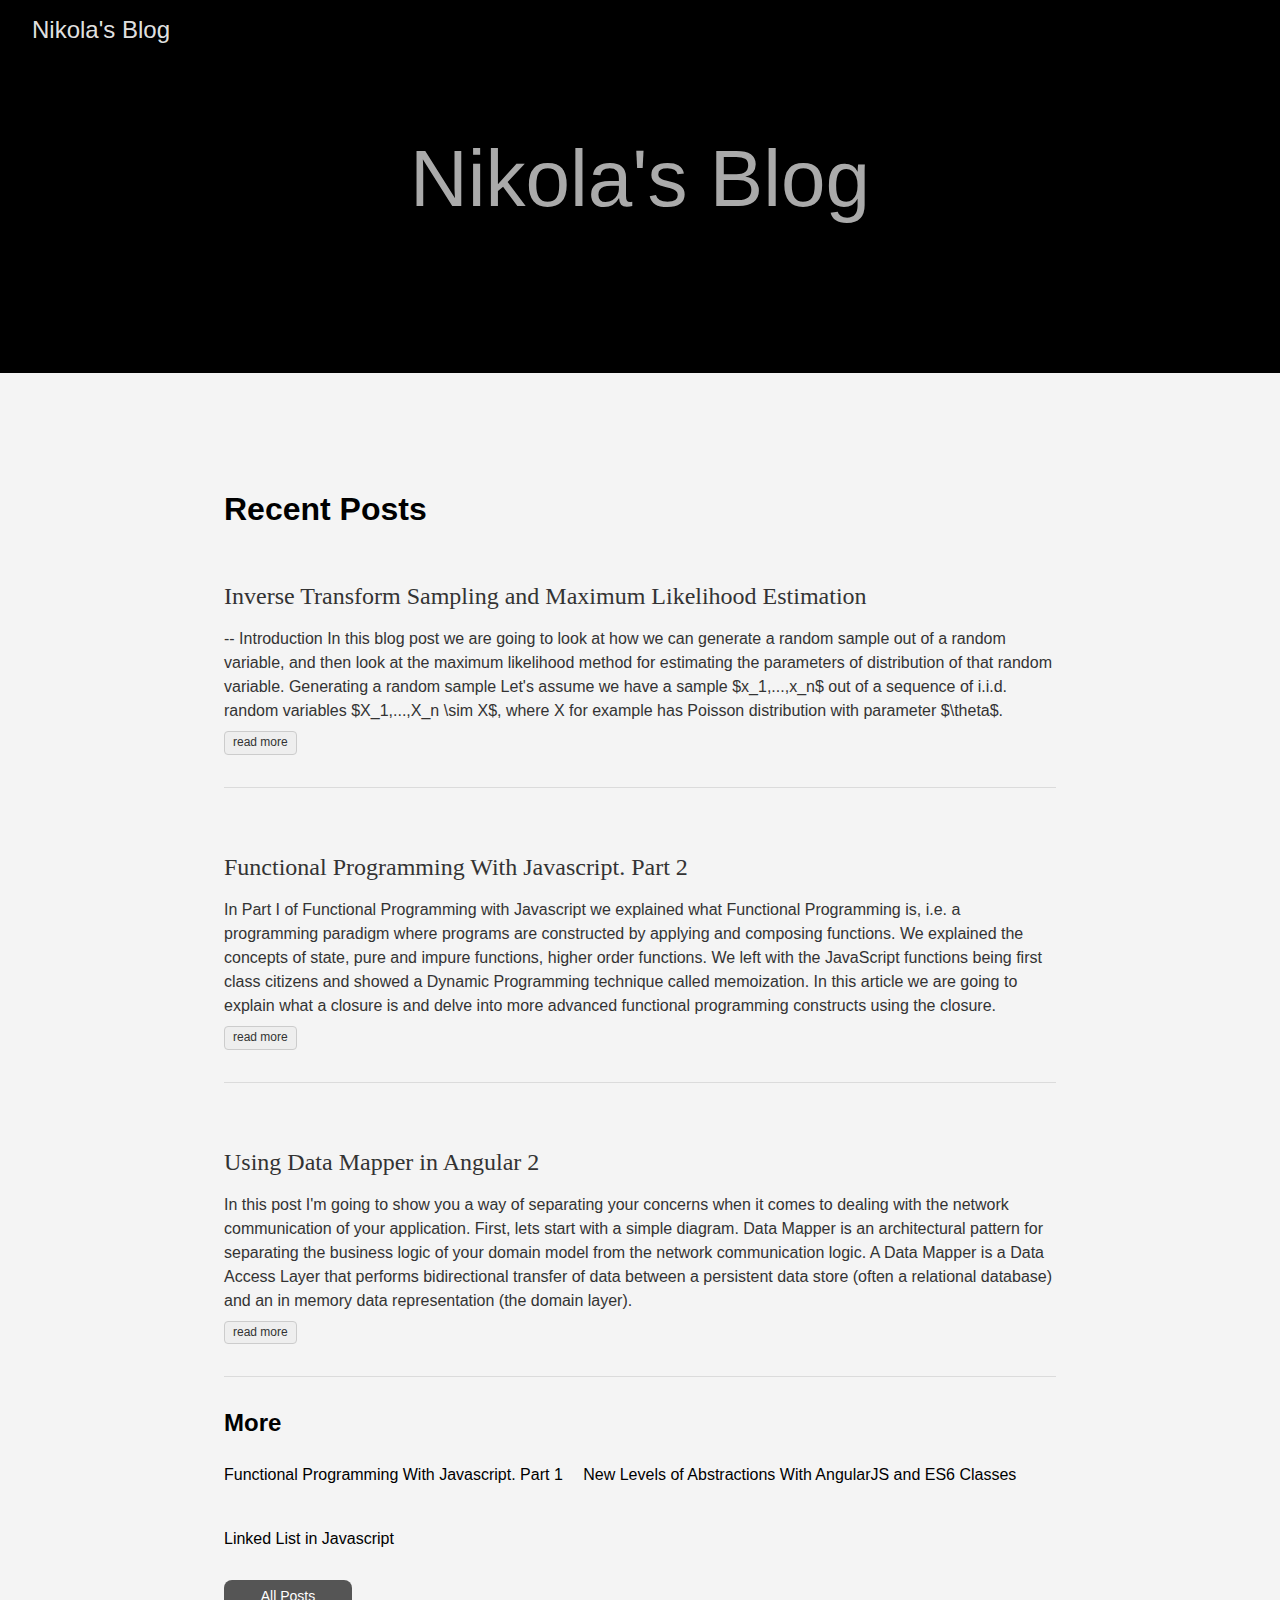
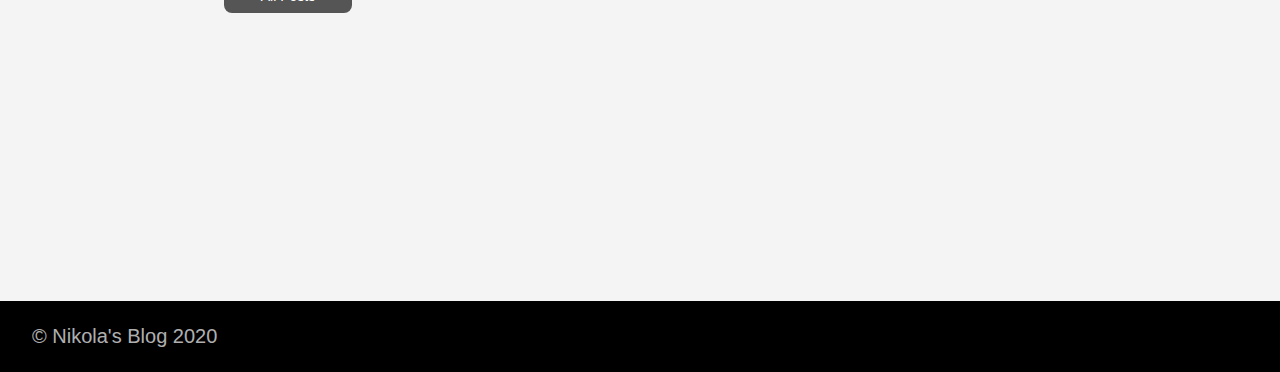
<file: index.html>
<!DOCTYPE html>
<html lang="en-us">
  <head>
    <meta charset="utf-8">
    <meta http-equiv="X-UA-Compatible" content="IE=edge,chrome=1">
    
    <title>Nikola&#39;s Blog</title>
    <meta name="viewport" content="width=device-width,minimum-scale=1">
    <meta name="generator" content="Hugo 0.74.3" />
    
    
      <META NAME="ROBOTS" CONTENT="NOINDEX, NOFOLLOW">
    

    
    
      <link href="/dist/css/app.4fc0b62e4b82c997bb0041217cd6b979.css" rel="stylesheet">
    

    

    
      

    

    
    
      <link href="/index.xml" rel="alternate" type="application/rss+xml" title="Nikola&#39;s Blog" />
      <link href="/index.xml" rel="feed" type="application/rss+xml" title="Nikola&#39;s Blog" />
      
    
    
    <meta property="og:title" content="Nikola&#39;s Blog" />
<meta property="og:description" content="" />
<meta property="og:type" content="website" />
<meta property="og:url" content="https://nshahpazov.github.io/" />
<meta property="og:updated_time" content="2020-08-08T11:41:53+03:00" />
<meta itemprop="name" content="Nikola&#39;s Blog">
<meta itemprop="description" content="">
<meta name="twitter:card" content="summary"/>
<meta name="twitter:title" content="Nikola&#39;s Blog"/>
<meta name="twitter:description" content=""/>

	
  </head>

  <body class="ma0 avenir bg-near-white">

    

  <header>
    <div class="pb3-m pb6-l bg-black">
      <nav class="pv3 ph3 ph4-ns" role="navigation">
  <div class="flex-l justify-between items-center center">
    <a href="/" class="f3 fw2 hover-white no-underline white-90 dib">
      
        Nikola&#39;s Blog
      
    </a>
    <div class="flex-l items-center">
      

      
      















    </div>
  </div>
</nav>

      <div class="tc-l pv3 ph3 ph4-ns">
        <h1 class="f2 f-subheadline-l fw2 light-silver mb0 lh-title">
          Nikola&#39;s Blog
        </h1>
        
      </div>
    </div>
  </header>


    <main class="pb7" role="main">
      
  <article class="cf ph3 ph5-l pv3 pv4-l f4 tc-l center measure-wide lh-copy mid-gray">
    
  </article>
  
  
  
  
  
  
  
    
    

    <div class="pa3 pa4-ns w-100 w-70-ns center">
      
       
          <h1 class="flex-none">
            Recent Posts
          </h1>
        

      

      <section class="w-100 mw8">
        
        
          <div class="relative w-100 mb4">
            
<article class="bb b--black-10">
  <div class="db pv4 ph3 ph0-l no-underline dark-gray">
    <div class="flex flex-column flex-row-ns">
      
      <div class="blah w-100">
        <h1 class="f3 fw1 athelas mt0 lh-title">
          <a href="https://nshahpazov.github.io/posts/mle/" class="color-inherit dim link">
            Inverse Transform Sampling and Maximum Likelihood Estimation
            </a>
        </h1>
        <div class="f6 f5-l lh-copy nested-copy-line-height nested-links">
          --  Introduction  In this blog post we are going to look at how we can generate a random sample out of a random variable, and then look at the maximum likelihood method for estimating the parameters of distribution of that random variable. Generating a random sample Let's assume we have a sample $x_1,...,x_n$ out of a sequence of i.i.d. random variables $X_1,...,X_n \sim X$, where X for example has Poisson distribution  with parameter $\theta$.
        </div>
          <a href="https://nshahpazov.github.io/posts/mle/" class="ba b--moon-gray bg-light-gray br2 color-inherit dib f7 hover-bg-moon-gray link mt2 ph2 pv1">read more</a>
        
      </div>
    </div>
  </div>
</article>

          </div>
        
          <div class="relative w-100 mb4">
            
<article class="bb b--black-10">
  <div class="db pv4 ph3 ph0-l no-underline dark-gray">
    <div class="flex flex-column flex-row-ns">
      
      <div class="blah w-100">
        <h1 class="f3 fw1 athelas mt0 lh-title">
          <a href="https://nshahpazov.github.io/posts/2020-08-06-functional-programming-with-javascript-part-2/" class="color-inherit dim link">
            Functional Programming With Javascript. Part 2
            </a>
        </h1>
        <div class="f6 f5-l lh-copy nested-copy-line-height nested-links">
          In Part I  of Functional Programming with Javascript we explained what Functional Programming is, i.e. a programming paradigm where programs are constructed by applying and composing functions. We explained the concepts of state, pure and impure functions, higher order functions. We left with the JavaScript functions being first class citizens and showed a Dynamic Programming technique called memoization.  In this article we are going to explain what a closure is and delve into more advanced functional programming constructs using the closure.
        </div>
          <a href="https://nshahpazov.github.io/posts/2020-08-06-functional-programming-with-javascript-part-2/" class="ba b--moon-gray bg-light-gray br2 color-inherit dib f7 hover-bg-moon-gray link mt2 ph2 pv1">read more</a>
        
      </div>
    </div>
  </div>
</article>

          </div>
        
          <div class="relative w-100 mb4">
            
<article class="bb b--black-10">
  <div class="db pv4 ph3 ph0-l no-underline dark-gray">
    <div class="flex flex-column flex-row-ns">
      
      <div class="blah w-100">
        <h1 class="f3 fw1 athelas mt0 lh-title">
          <a href="https://nshahpazov.github.io/posts/2017-01-07-using-data-mapper-in-angular-2/" class="color-inherit dim link">
            Using Data Mapper in Angular 2
            </a>
        </h1>
        <div class="f6 f5-l lh-copy nested-copy-line-height nested-links">
          In this post I'm going to show you a way of separating your concerns when it comes to dealing with the network communication of your application. First, lets start with a simple diagram.
 Data Mapper is an architectural pattern for separating the business logic of your domain model from the network communication logic.  A Data Mapper is a Data Access Layer that performs bidirectional transfer of data between a persistent data store (often a relational database) and an in memory data representation (the domain layer).
        </div>
          <a href="https://nshahpazov.github.io/posts/2017-01-07-using-data-mapper-in-angular-2/" class="ba b--moon-gray bg-light-gray br2 color-inherit dib f7 hover-bg-moon-gray link mt2 ph2 pv1">read more</a>
        
      </div>
    </div>
  </div>
</article>

          </div>
        
      </section>

      
      <section class="w-100">
        <h1 class="f3">More</h1>
        
        
          <h2 class="f5 fw4 mb4 dib mr3">
            <a href="https://nshahpazov.github.io/posts/2015-10-04-functional-programming-with-javascript-part-1/" class="link black dim">
              Functional Programming With Javascript. Part 1
            </a>
          </h2>
        
          <h2 class="f5 fw4 mb4 dib mr3">
            <a href="https://nshahpazov.github.io/posts/2015-09-21-new-levels-of-abstractions-with-angularjs-and-es6-classes/" class="link black dim">
              New Levels of Abstractions With AngularJS and ES6 Classes
            </a>
          </h2>
        
          <h2 class="f5 fw4 mb4 dib mr3">
            <a href="https://nshahpazov.github.io/posts/2015-06-24-linked-list-in-javascript/" class="link black dim">
              Linked List in Javascript
            </a>
          </h2>
        

        
        
          <a href="https://nshahpazov.github.io/posts/" class="link db f6 pa2 br3 bg-mid-gray white dim w4 tc">All Posts</a>
        
        </section>
      

      </div>
  

    </main>
    <footer class="bg-black bottom-0 w-100 pa3" role="contentinfo">
  <div class="flex justify-between">
  <a class="f4 fw4 hover-white no-underline white-70 dn dib-ns pv2 ph3" href="https://nshahpazov.github.io/" >
    &copy;  Nikola's Blog 2020 
  </a>
    <div>














</div>
  </div>
</footer>

    

  <script src="/dist/js/app.3fc0f988d21662902933.js"></script>


  </body>
</html>
</file>
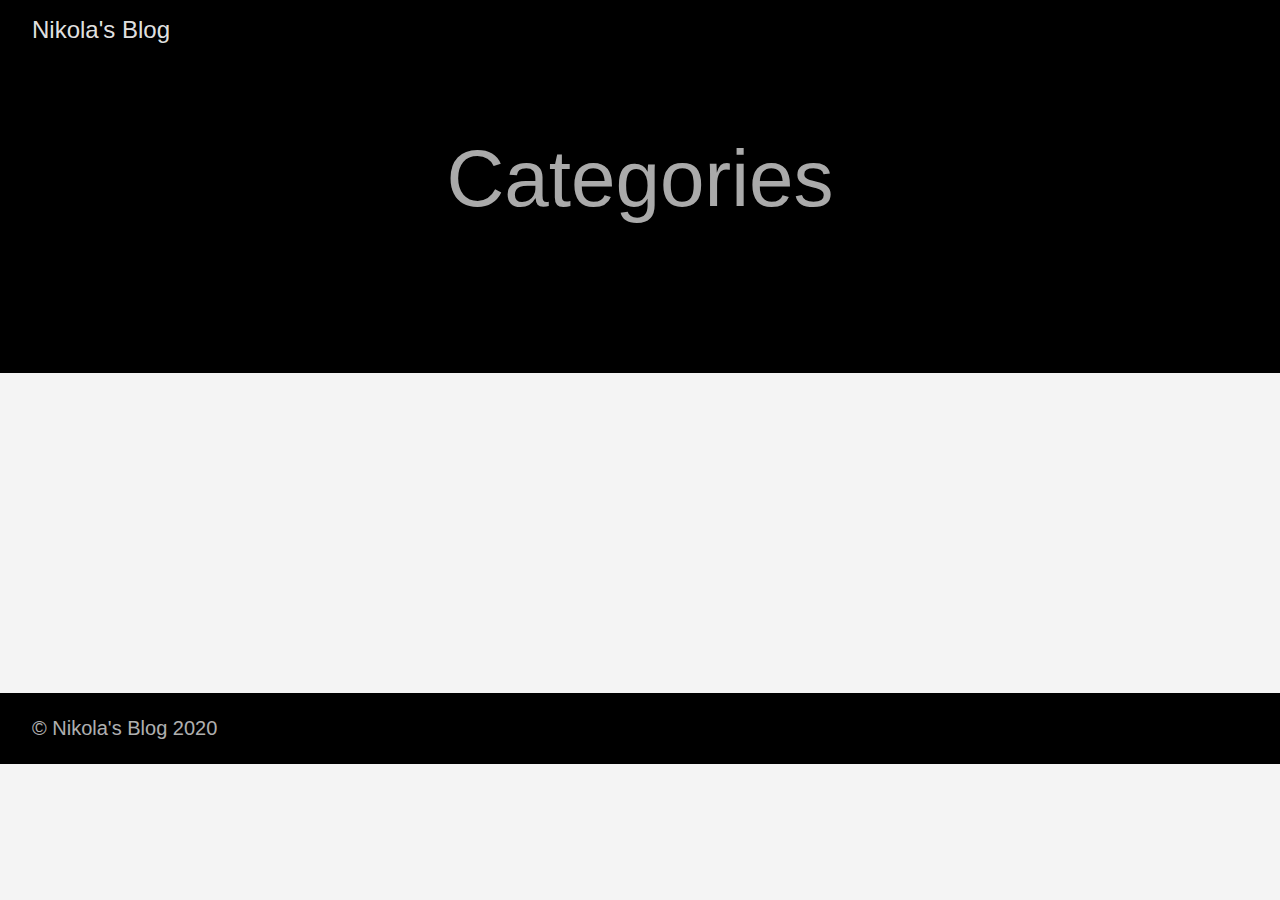
<file: categories/index.html>
<!DOCTYPE html>
<html lang="en-us">
  <head>
    <meta charset="utf-8">
    <meta http-equiv="X-UA-Compatible" content="IE=edge,chrome=1">
    
    <title>Nikola&#39;s Blog</title>
    <meta name="viewport" content="width=device-width,minimum-scale=1">
    <meta name="generator" content="Hugo 0.74.3" />
    
    
      <META NAME="ROBOTS" CONTENT="NOINDEX, NOFOLLOW">
    

    
    
      <link href="/dist/css/app.4fc0b62e4b82c997bb0041217cd6b979.css" rel="stylesheet">
    

    

    
      

    

    
    
      <link href="/categories/index.xml" rel="alternate" type="application/rss+xml" title="Nikola&#39;s Blog" />
      <link href="/categories/index.xml" rel="feed" type="application/rss+xml" title="Nikola&#39;s Blog" />
      
    
    
    <meta property="og:title" content="Categories" />
<meta property="og:description" content="" />
<meta property="og:type" content="website" />
<meta property="og:url" content="https://nshahpazov.github.io/categories/" />

<meta itemprop="name" content="Categories">
<meta itemprop="description" content="">
<meta name="twitter:card" content="summary"/>
<meta name="twitter:title" content="Categories"/>
<meta name="twitter:description" content=""/>

	
  </head>

  <body class="ma0 avenir bg-near-white">

    

  <header>
    <div class="pb3-m pb6-l bg-black">
      <nav class="pv3 ph3 ph4-ns" role="navigation">
  <div class="flex-l justify-between items-center center">
    <a href="/" class="f3 fw2 hover-white no-underline white-90 dib">
      
        Nikola&#39;s Blog
      
    </a>
    <div class="flex-l items-center">
      

      
      















    </div>
  </div>
</nav>

      <div class="tc-l pv3 ph3 ph4-ns">
        <h1 class="f2 f-subheadline-l fw2 light-silver mb0 lh-title">
          Categories
        </h1>
        
      </div>
    </div>
  </header>


    <main class="pb7" role="main">
      
    
  <article class="cf pa3 pa4-m pa4-l">
    <div class="measure-wide-l center f4 lh-copy nested-copy-line-height nested-links nested-img mid-gray">
      
    </div>
  </article>
  <div class="mw8 center">
    <section class="ph4">
      
    </section>
  </div>

    </main>
    <footer class="bg-black bottom-0 w-100 pa3" role="contentinfo">
  <div class="flex justify-between">
  <a class="f4 fw4 hover-white no-underline white-70 dn dib-ns pv2 ph3" href="https://nshahpazov.github.io/" >
    &copy;  Nikola's Blog 2020 
  </a>
    <div>














</div>
  </div>
</footer>

    

  <script src="/dist/js/app.3fc0f988d21662902933.js"></script>


  </body>
</html>
</file>
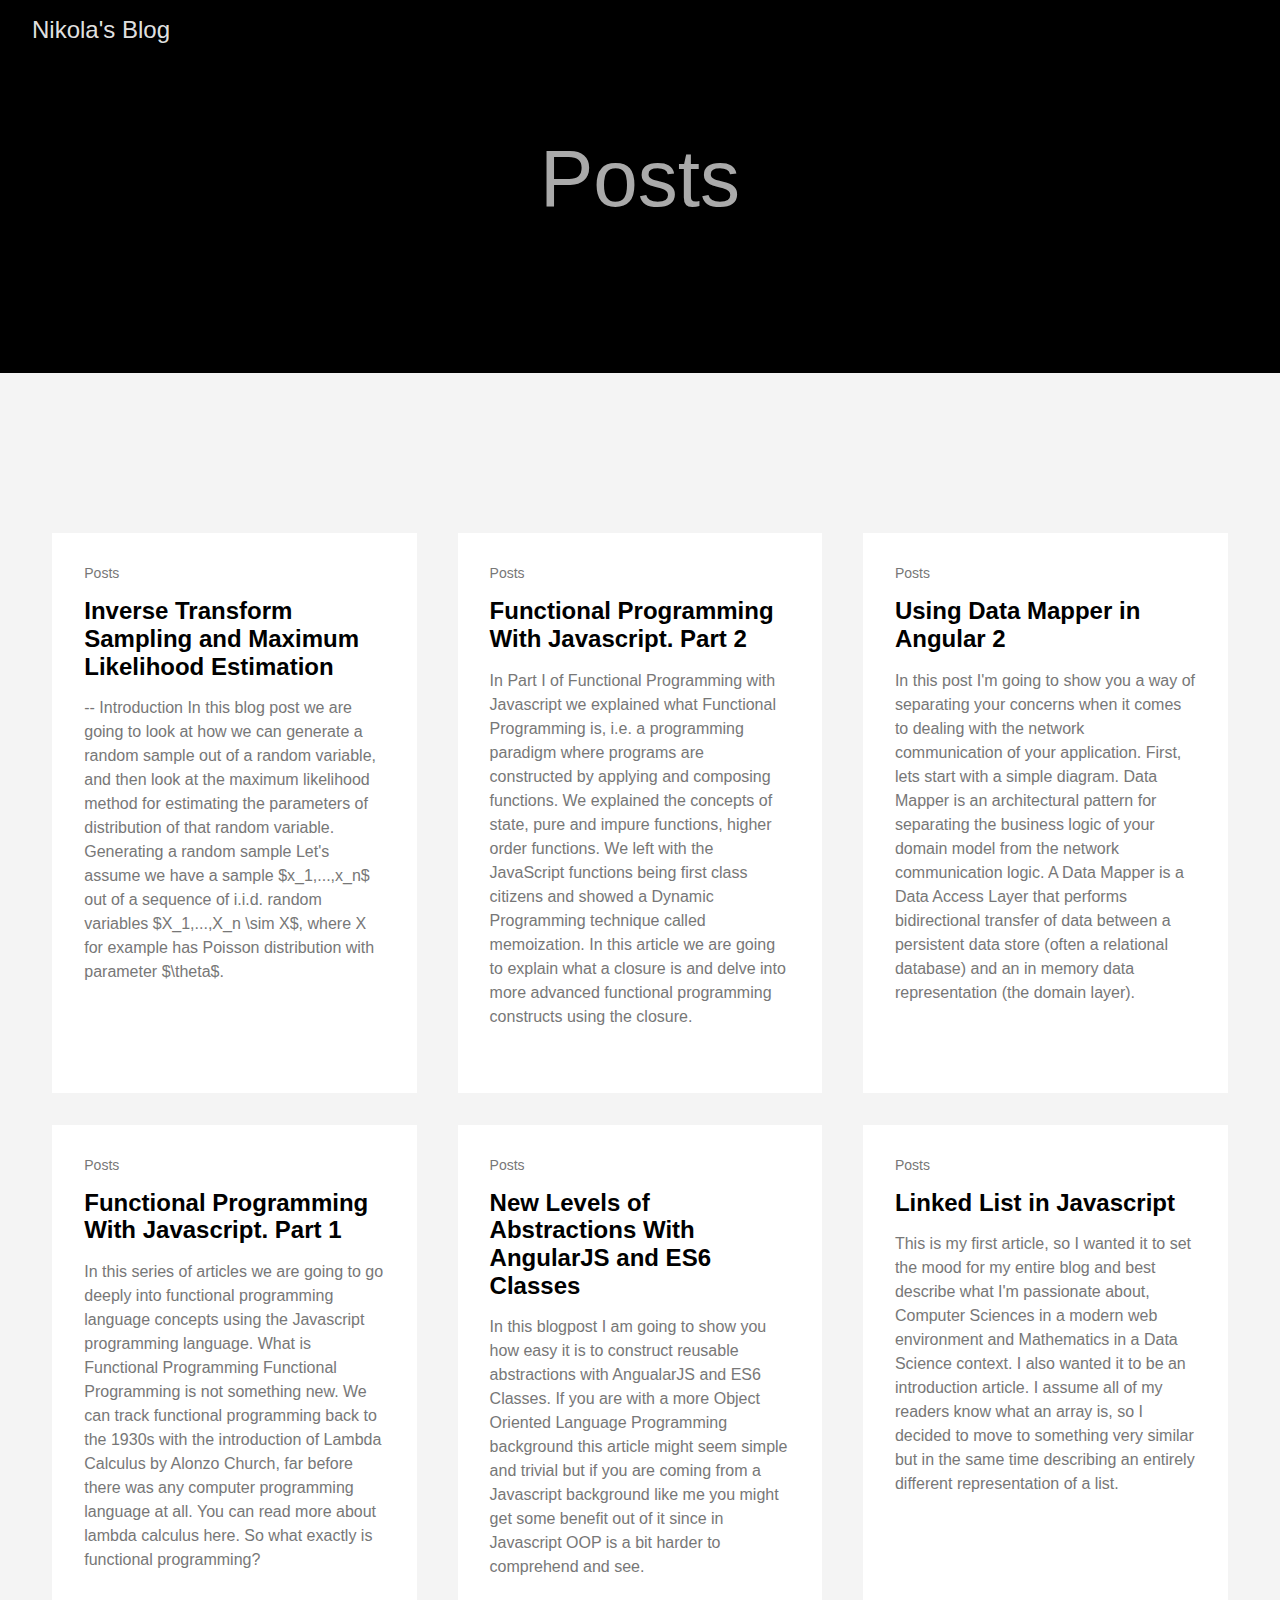
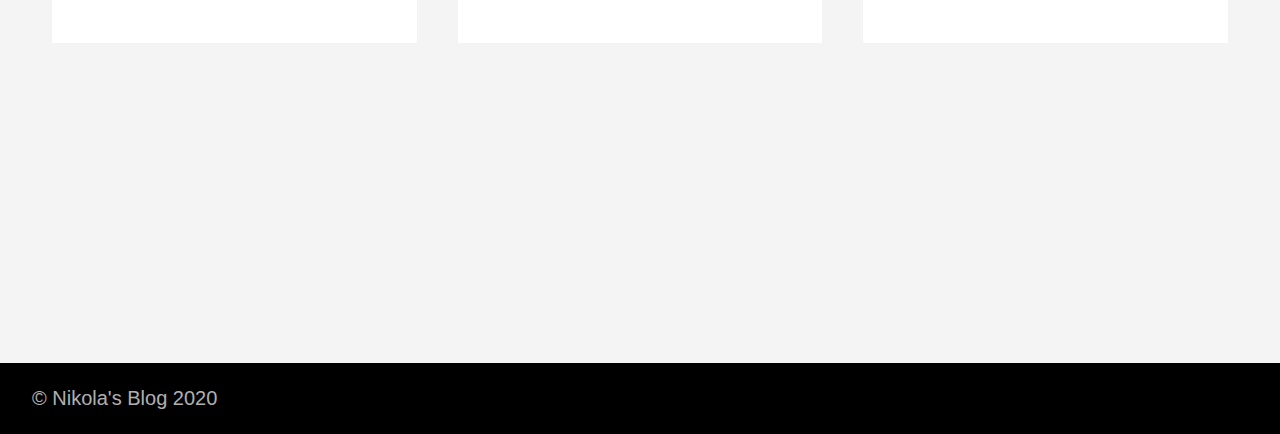
<file: posts/index.html>
<!DOCTYPE html>
<html lang="en-us">
  <head>
    <meta charset="utf-8">
    <meta http-equiv="X-UA-Compatible" content="IE=edge,chrome=1">
    
    <title>Nikola&#39;s Blog</title>
    <meta name="viewport" content="width=device-width,minimum-scale=1">
    <meta name="generator" content="Hugo 0.74.3" />
    
    
      <META NAME="ROBOTS" CONTENT="NOINDEX, NOFOLLOW">
    

    
    
      <link href="/dist/css/app.4fc0b62e4b82c997bb0041217cd6b979.css" rel="stylesheet">
    

    

    
      

    

    
    
      <link href="/posts/index.xml" rel="alternate" type="application/rss+xml" title="Nikola&#39;s Blog" />
      <link href="/posts/index.xml" rel="feed" type="application/rss+xml" title="Nikola&#39;s Blog" />
      
    
    
    <meta property="og:title" content="Posts" />
<meta property="og:description" content="" />
<meta property="og:type" content="website" />
<meta property="og:url" content="https://nshahpazov.github.io/posts/" />
<meta property="og:updated_time" content="2020-08-08T11:41:53+03:00" />
<meta itemprop="name" content="Posts">
<meta itemprop="description" content="">
<meta name="twitter:card" content="summary"/>
<meta name="twitter:title" content="Posts"/>
<meta name="twitter:description" content=""/>

	
  </head>

  <body class="ma0 avenir bg-near-white">

    

  <header>
    <div class="pb3-m pb6-l bg-black">
      <nav class="pv3 ph3 ph4-ns" role="navigation">
  <div class="flex-l justify-between items-center center">
    <a href="/" class="f3 fw2 hover-white no-underline white-90 dib">
      
        Nikola&#39;s Blog
      
    </a>
    <div class="flex-l items-center">
      

      
      















    </div>
  </div>
</nav>

      <div class="tc-l pv3 ph3 ph4-ns">
        <h1 class="f2 f-subheadline-l fw2 light-silver mb0 lh-title">
          Posts
        </h1>
        
      </div>
    </div>
  </header>


    <main class="pb7" role="main">
      
  <article class="pa3 pa4-ns nested-copy-line-height nested-img">
    <section class="cf ph3 ph5-l pv3 pv4-l f4 tc-l center measure-wide lh-copy mid-gray"></section>
    <section class="flex-ns flex-wrap justify-around mt5">
      
        <div class="relative w-100 w-30-l mb4 bg-white"><div class="relative w-100 mb4 bg-white nested-copy-line-height">
  <div class="bg-white mb3 pa4 gray overflow-hidden">
    <span class="f6 db">Posts</span>
    <h1 class="f3 near-black">
      <a href="https://nshahpazov.github.io/posts/mle/" class="link black dim">
        Inverse Transform Sampling and Maximum Likelihood Estimation
      </a>
    </h1>
    <div class="nested-links f5 lh-copy nested-copy-line-height">
      --  Introduction  In this blog post we are going to look at how we can generate a random sample out of a random variable, and then look at the maximum likelihood method for estimating the parameters of distribution of that random variable. Generating a random sample Let's assume we have a sample $x_1,...,x_n$ out of a sequence of i.i.d. random variables $X_1,...,X_n \sim X$, where X for example has Poisson distribution  with parameter $\theta$.
    </div>
  </div>
</div>
</div>
      
        <div class="relative w-100 w-30-l mb4 bg-white"><div class="relative w-100 mb4 bg-white nested-copy-line-height">
  <div class="bg-white mb3 pa4 gray overflow-hidden">
    <span class="f6 db">Posts</span>
    <h1 class="f3 near-black">
      <a href="https://nshahpazov.github.io/posts/2020-08-06-functional-programming-with-javascript-part-2/" class="link black dim">
        Functional Programming With Javascript. Part 2
      </a>
    </h1>
    <div class="nested-links f5 lh-copy nested-copy-line-height">
      In Part I  of Functional Programming with Javascript we explained what Functional Programming is, i.e. a programming paradigm where programs are constructed by applying and composing functions. We explained the concepts of state, pure and impure functions, higher order functions. We left with the JavaScript functions being first class citizens and showed a Dynamic Programming technique called memoization.  In this article we are going to explain what a closure is and delve into more advanced functional programming constructs using the closure.
    </div>
  </div>
</div>
</div>
      
        <div class="relative w-100 w-30-l mb4 bg-white"><div class="relative w-100 mb4 bg-white nested-copy-line-height">
  <div class="bg-white mb3 pa4 gray overflow-hidden">
    <span class="f6 db">Posts</span>
    <h1 class="f3 near-black">
      <a href="https://nshahpazov.github.io/posts/2017-01-07-using-data-mapper-in-angular-2/" class="link black dim">
        Using Data Mapper in Angular 2
      </a>
    </h1>
    <div class="nested-links f5 lh-copy nested-copy-line-height">
      In this post I'm going to show you a way of separating your concerns when it comes to dealing with the network communication of your application. First, lets start with a simple diagram.
 Data Mapper is an architectural pattern for separating the business logic of your domain model from the network communication logic.  A Data Mapper is a Data Access Layer that performs bidirectional transfer of data between a persistent data store (often a relational database) and an in memory data representation (the domain layer).
    </div>
  </div>
</div>
</div>
      
        <div class="relative w-100 w-30-l mb4 bg-white"><div class="relative w-100 mb4 bg-white nested-copy-line-height">
  <div class="bg-white mb3 pa4 gray overflow-hidden">
    <span class="f6 db">Posts</span>
    <h1 class="f3 near-black">
      <a href="https://nshahpazov.github.io/posts/2015-10-04-functional-programming-with-javascript-part-1/" class="link black dim">
        Functional Programming With Javascript. Part 1
      </a>
    </h1>
    <div class="nested-links f5 lh-copy nested-copy-line-height">
      In this series of articles we are going to go deeply into functional programming language concepts using the Javascript programming language.  What is Functional Programming  Functional Programming is not something new. We can track functional programming back to the 1930s with the introduction of Lambda Calculus by Alonzo Church, far before there was any computer programming language at all. You can read more about lambda calculus here. So what exactly is functional programming?
    </div>
  </div>
</div>
</div>
      
        <div class="relative w-100 w-30-l mb4 bg-white"><div class="relative w-100 mb4 bg-white nested-copy-line-height">
  <div class="bg-white mb3 pa4 gray overflow-hidden">
    <span class="f6 db">Posts</span>
    <h1 class="f3 near-black">
      <a href="https://nshahpazov.github.io/posts/2015-09-21-new-levels-of-abstractions-with-angularjs-and-es6-classes/" class="link black dim">
        New Levels of Abstractions With AngularJS and ES6 Classes
      </a>
    </h1>
    <div class="nested-links f5 lh-copy nested-copy-line-height">
      In this blogpost I am going to show you how easy it is to construct reusable abstractions with AngualarJS and ES6 Classes. If you are with a more Object Oriented Language Programming background this article might seem simple and trivial but if you are coming from a Javascript background like me you might get some benefit out of it since in Javascript OOP is a bit harder to comprehend and see.
    </div>
  </div>
</div>
</div>
      
        <div class="relative w-100 w-30-l mb4 bg-white"><div class="relative w-100 mb4 bg-white nested-copy-line-height">
  <div class="bg-white mb3 pa4 gray overflow-hidden">
    <span class="f6 db">Posts</span>
    <h1 class="f3 near-black">
      <a href="https://nshahpazov.github.io/posts/2015-06-24-linked-list-in-javascript/" class="link black dim">
        Linked List in Javascript
      </a>
    </h1>
    <div class="nested-links f5 lh-copy nested-copy-line-height">
      This is my first article, so I wanted it to set the mood for my entire blog and best describe what I'm passionate about, Computer Sciences in a modern web environment and Mathematics in a Data Science context. I also wanted it to be an introduction article. I assume all of my readers know what an array is, so I decided to move to something very similar but in the same time describing an entirely different representation of a list.
    </div>
  </div>
</div>
</div>
      
    </section>

</article>

    </main>
    <footer class="bg-black bottom-0 w-100 pa3" role="contentinfo">
  <div class="flex justify-between">
  <a class="f4 fw4 hover-white no-underline white-70 dn dib-ns pv2 ph3" href="https://nshahpazov.github.io/" >
    &copy;  Nikola's Blog 2020 
  </a>
    <div>














</div>
  </div>
</footer>

    

  <script src="/dist/js/app.3fc0f988d21662902933.js"></script>


  </body>
</html>
</file>
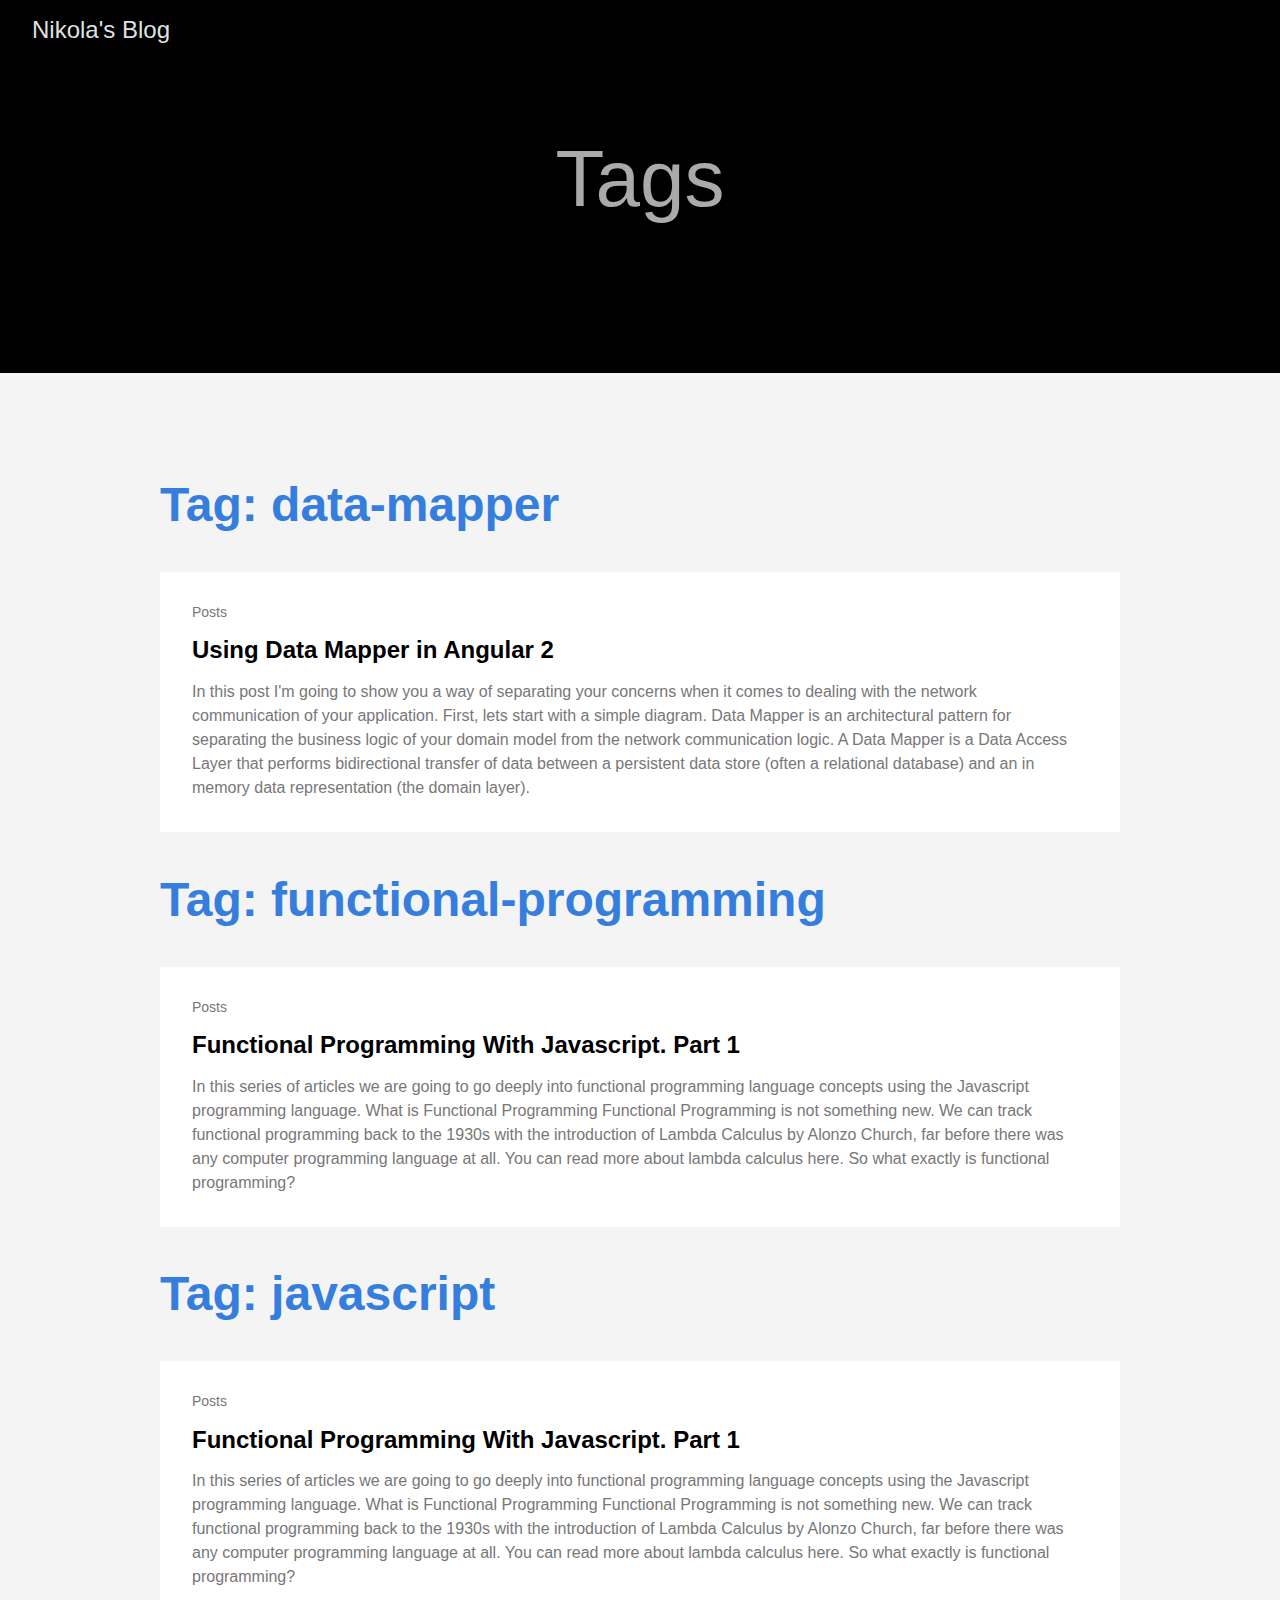
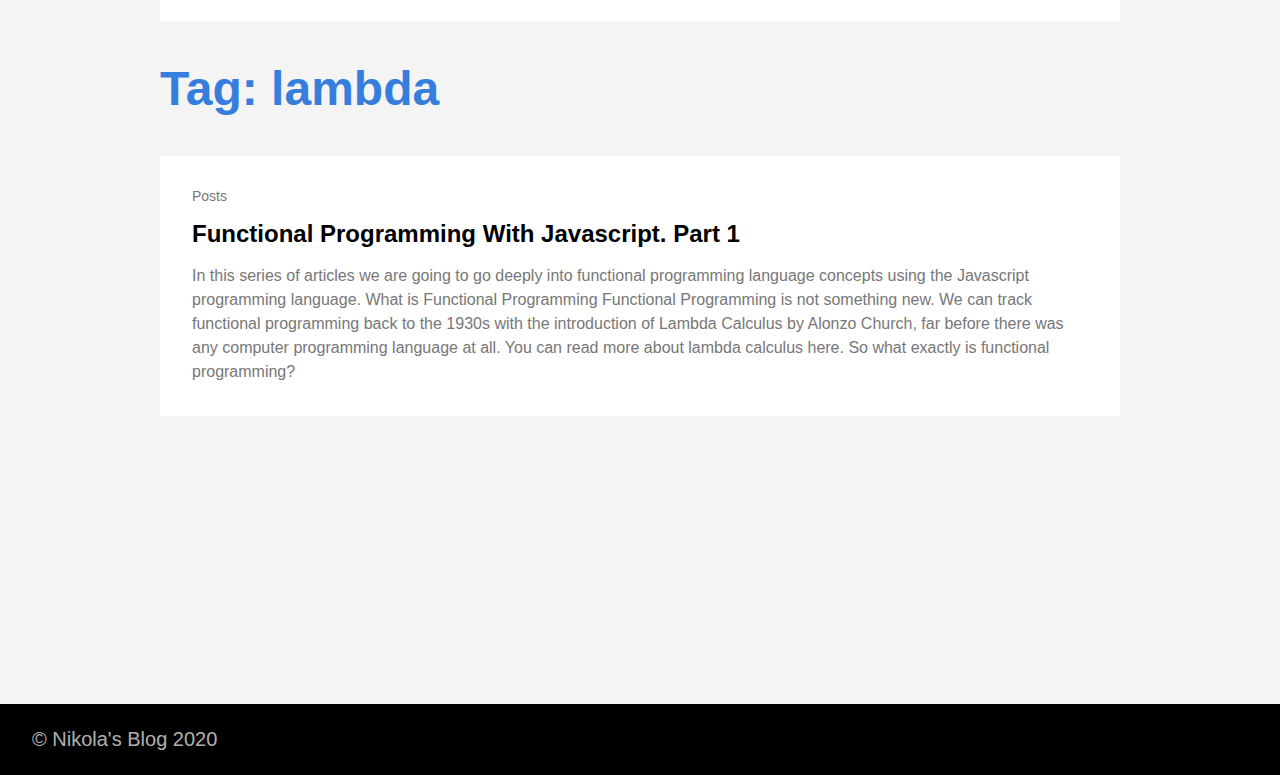
<file: tags/index.html>
<!DOCTYPE html>
<html lang="en-us">
  <head>
    <meta charset="utf-8">
    <meta http-equiv="X-UA-Compatible" content="IE=edge,chrome=1">
    
    <title>Nikola&#39;s Blog</title>
    <meta name="viewport" content="width=device-width,minimum-scale=1">
    <meta name="generator" content="Hugo 0.74.3" />
    
    
      <META NAME="ROBOTS" CONTENT="NOINDEX, NOFOLLOW">
    

    
    
      <link href="/dist/css/app.4fc0b62e4b82c997bb0041217cd6b979.css" rel="stylesheet">
    

    

    
      

    

    
    
      <link href="/tags/index.xml" rel="alternate" type="application/rss+xml" title="Nikola&#39;s Blog" />
      <link href="/tags/index.xml" rel="feed" type="application/rss+xml" title="Nikola&#39;s Blog" />
      
    
    
    <meta property="og:title" content="Tags" />
<meta property="og:description" content="" />
<meta property="og:type" content="website" />
<meta property="og:url" content="https://nshahpazov.github.io/tags/" />
<meta property="og:updated_time" content="2017-01-07T11:40:00+03:00" />
<meta itemprop="name" content="Tags">
<meta itemprop="description" content="">
<meta name="twitter:card" content="summary"/>
<meta name="twitter:title" content="Tags"/>
<meta name="twitter:description" content=""/>

	
  </head>

  <body class="ma0 avenir bg-near-white">

    

  <header>
    <div class="pb3-m pb6-l bg-black">
      <nav class="pv3 ph3 ph4-ns" role="navigation">
  <div class="flex-l justify-between items-center center">
    <a href="/" class="f3 fw2 hover-white no-underline white-90 dib">
      
        Nikola&#39;s Blog
      
    </a>
    <div class="flex-l items-center">
      

      
      















    </div>
  </div>
</nav>

      <div class="tc-l pv3 ph3 ph4-ns">
        <h1 class="f2 f-subheadline-l fw2 light-silver mb0 lh-title">
          Tags
        </h1>
        
      </div>
    </div>
  </header>


    <main class="pb7" role="main">
      
    
  <article class="cf pa3 pa4-m pa4-l">
    <div class="measure-wide-l center f4 lh-copy nested-copy-line-height nested-links nested-img mid-gray">
      
    </div>
  </article>
  <div class="mw8 center">
    <section class="ph4">
      
        <h2 class="f1">
          <a href="/tags/data-mapper" class="link blue hover-black">
            Tag: data-mapper
          </a>
        </h2>
        
          <div class="relative w-100 mb4 bg-white nested-copy-line-height">
  <div class="bg-white mb3 pa4 gray overflow-hidden">
    <span class="f6 db">Posts</span>
    <h1 class="f3 near-black">
      <a href="https://nshahpazov.github.io/posts/2017-01-07-using-data-mapper-in-angular-2/" class="link black dim">
        Using Data Mapper in Angular 2
      </a>
    </h1>
    <div class="nested-links f5 lh-copy nested-copy-line-height">
      In this post I'm going to show you a way of separating your concerns when it comes to dealing with the network communication of your application. First, lets start with a simple diagram.
 Data Mapper is an architectural pattern for separating the business logic of your domain model from the network communication logic.  A Data Mapper is a Data Access Layer that performs bidirectional transfer of data between a persistent data store (often a relational database) and an in memory data representation (the domain layer).
    </div>
  </div>
</div>

        
      
        <h2 class="f1">
          <a href="/tags/functional-programming" class="link blue hover-black">
            Tag: functional-programming
          </a>
        </h2>
        
          <div class="relative w-100 mb4 bg-white nested-copy-line-height">
  <div class="bg-white mb3 pa4 gray overflow-hidden">
    <span class="f6 db">Posts</span>
    <h1 class="f3 near-black">
      <a href="https://nshahpazov.github.io/posts/2015-10-04-functional-programming-with-javascript-part-1/" class="link black dim">
        Functional Programming With Javascript. Part 1
      </a>
    </h1>
    <div class="nested-links f5 lh-copy nested-copy-line-height">
      In this series of articles we are going to go deeply into functional programming language concepts using the Javascript programming language.  What is Functional Programming  Functional Programming is not something new. We can track functional programming back to the 1930s with the introduction of Lambda Calculus by Alonzo Church, far before there was any computer programming language at all. You can read more about lambda calculus here. So what exactly is functional programming?
    </div>
  </div>
</div>

        
      
        <h2 class="f1">
          <a href="/tags/javascript" class="link blue hover-black">
            Tag: javascript
          </a>
        </h2>
        
          <div class="relative w-100 mb4 bg-white nested-copy-line-height">
  <div class="bg-white mb3 pa4 gray overflow-hidden">
    <span class="f6 db">Posts</span>
    <h1 class="f3 near-black">
      <a href="https://nshahpazov.github.io/posts/2015-10-04-functional-programming-with-javascript-part-1/" class="link black dim">
        Functional Programming With Javascript. Part 1
      </a>
    </h1>
    <div class="nested-links f5 lh-copy nested-copy-line-height">
      In this series of articles we are going to go deeply into functional programming language concepts using the Javascript programming language.  What is Functional Programming  Functional Programming is not something new. We can track functional programming back to the 1930s with the introduction of Lambda Calculus by Alonzo Church, far before there was any computer programming language at all. You can read more about lambda calculus here. So what exactly is functional programming?
    </div>
  </div>
</div>

        
      
        <h2 class="f1">
          <a href="/tags/lambda" class="link blue hover-black">
            Tag: lambda
          </a>
        </h2>
        
          <div class="relative w-100 mb4 bg-white nested-copy-line-height">
  <div class="bg-white mb3 pa4 gray overflow-hidden">
    <span class="f6 db">Posts</span>
    <h1 class="f3 near-black">
      <a href="https://nshahpazov.github.io/posts/2015-10-04-functional-programming-with-javascript-part-1/" class="link black dim">
        Functional Programming With Javascript. Part 1
      </a>
    </h1>
    <div class="nested-links f5 lh-copy nested-copy-line-height">
      In this series of articles we are going to go deeply into functional programming language concepts using the Javascript programming language.  What is Functional Programming  Functional Programming is not something new. We can track functional programming back to the 1930s with the introduction of Lambda Calculus by Alonzo Church, far before there was any computer programming language at all. You can read more about lambda calculus here. So what exactly is functional programming?
    </div>
  </div>
</div>

        
      
    </section>
  </div>

    </main>
    <footer class="bg-black bottom-0 w-100 pa3" role="contentinfo">
  <div class="flex justify-between">
  <a class="f4 fw4 hover-white no-underline white-70 dn dib-ns pv2 ph3" href="https://nshahpazov.github.io/" >
    &copy;  Nikola's Blog 2020 
  </a>
    <div>














</div>
  </div>
</footer>

    

  <script src="/dist/js/app.3fc0f988d21662902933.js"></script>


  </body>
</html>
</file>
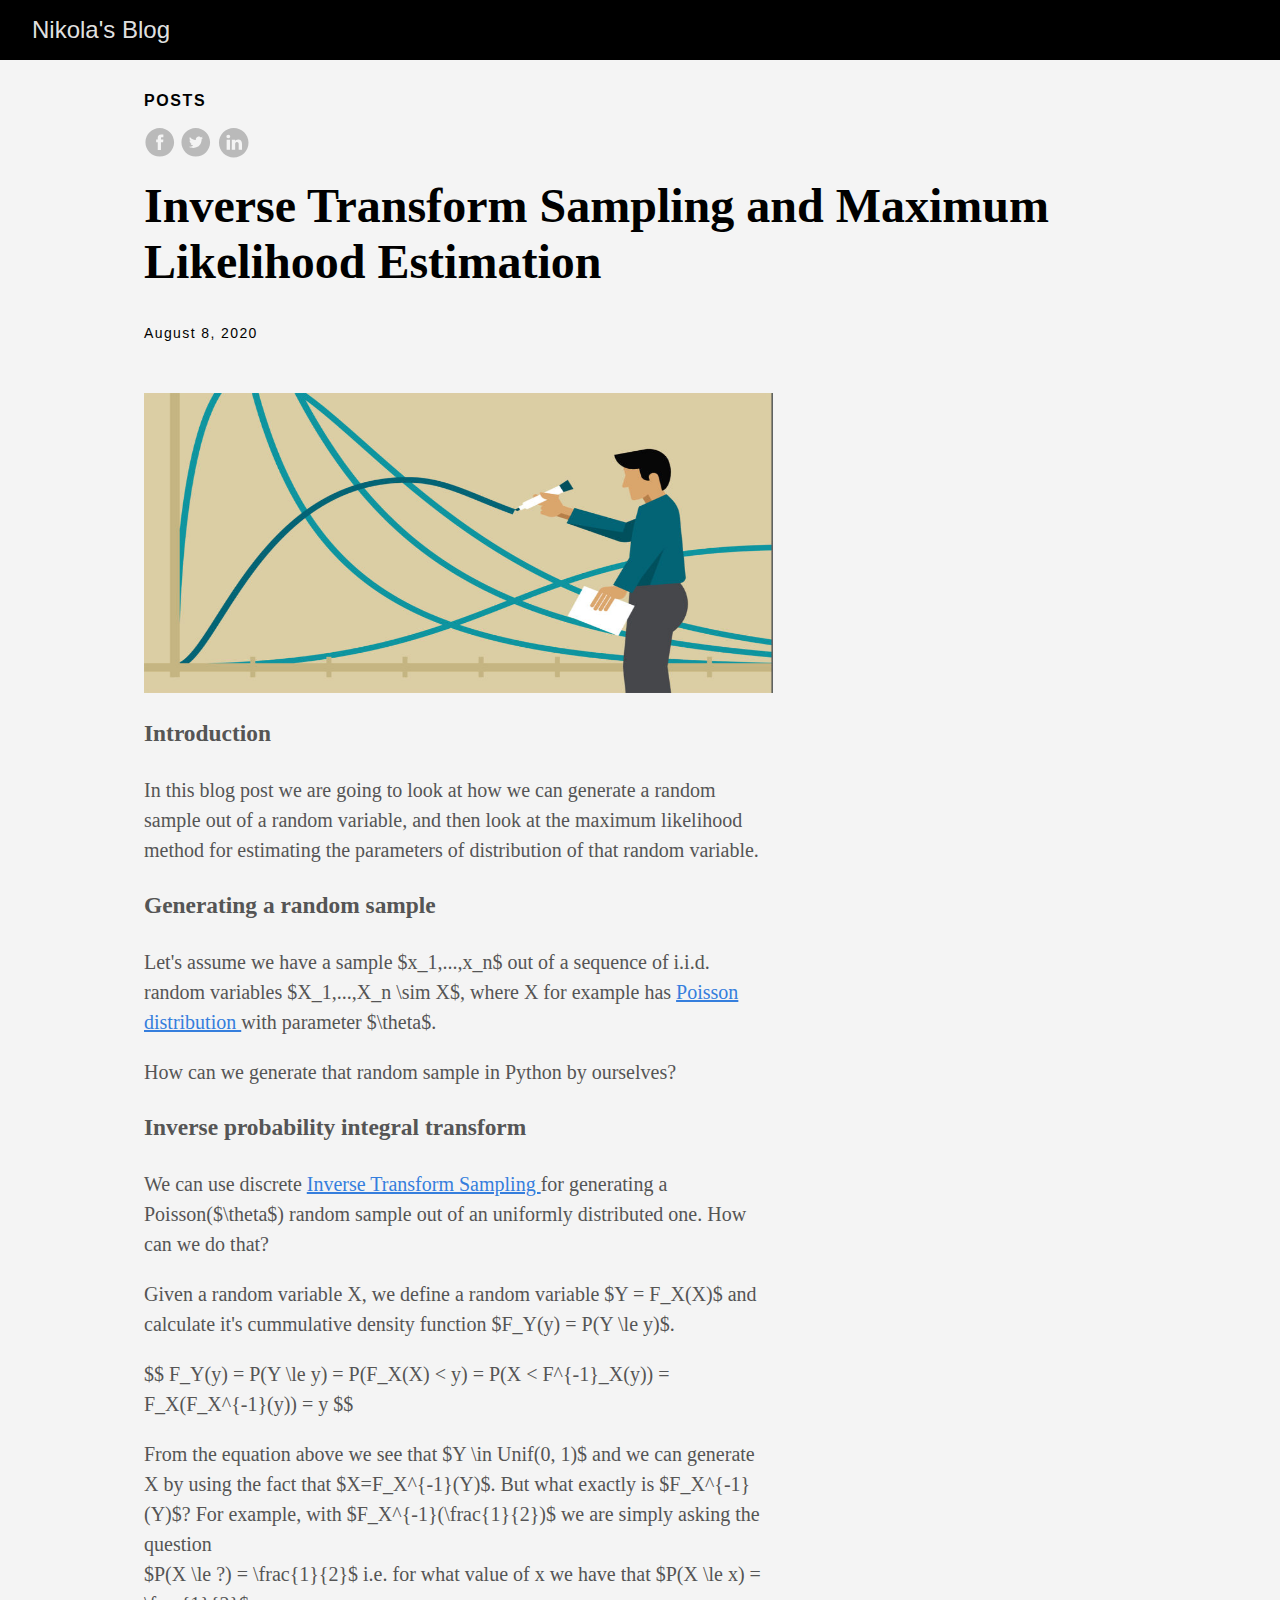
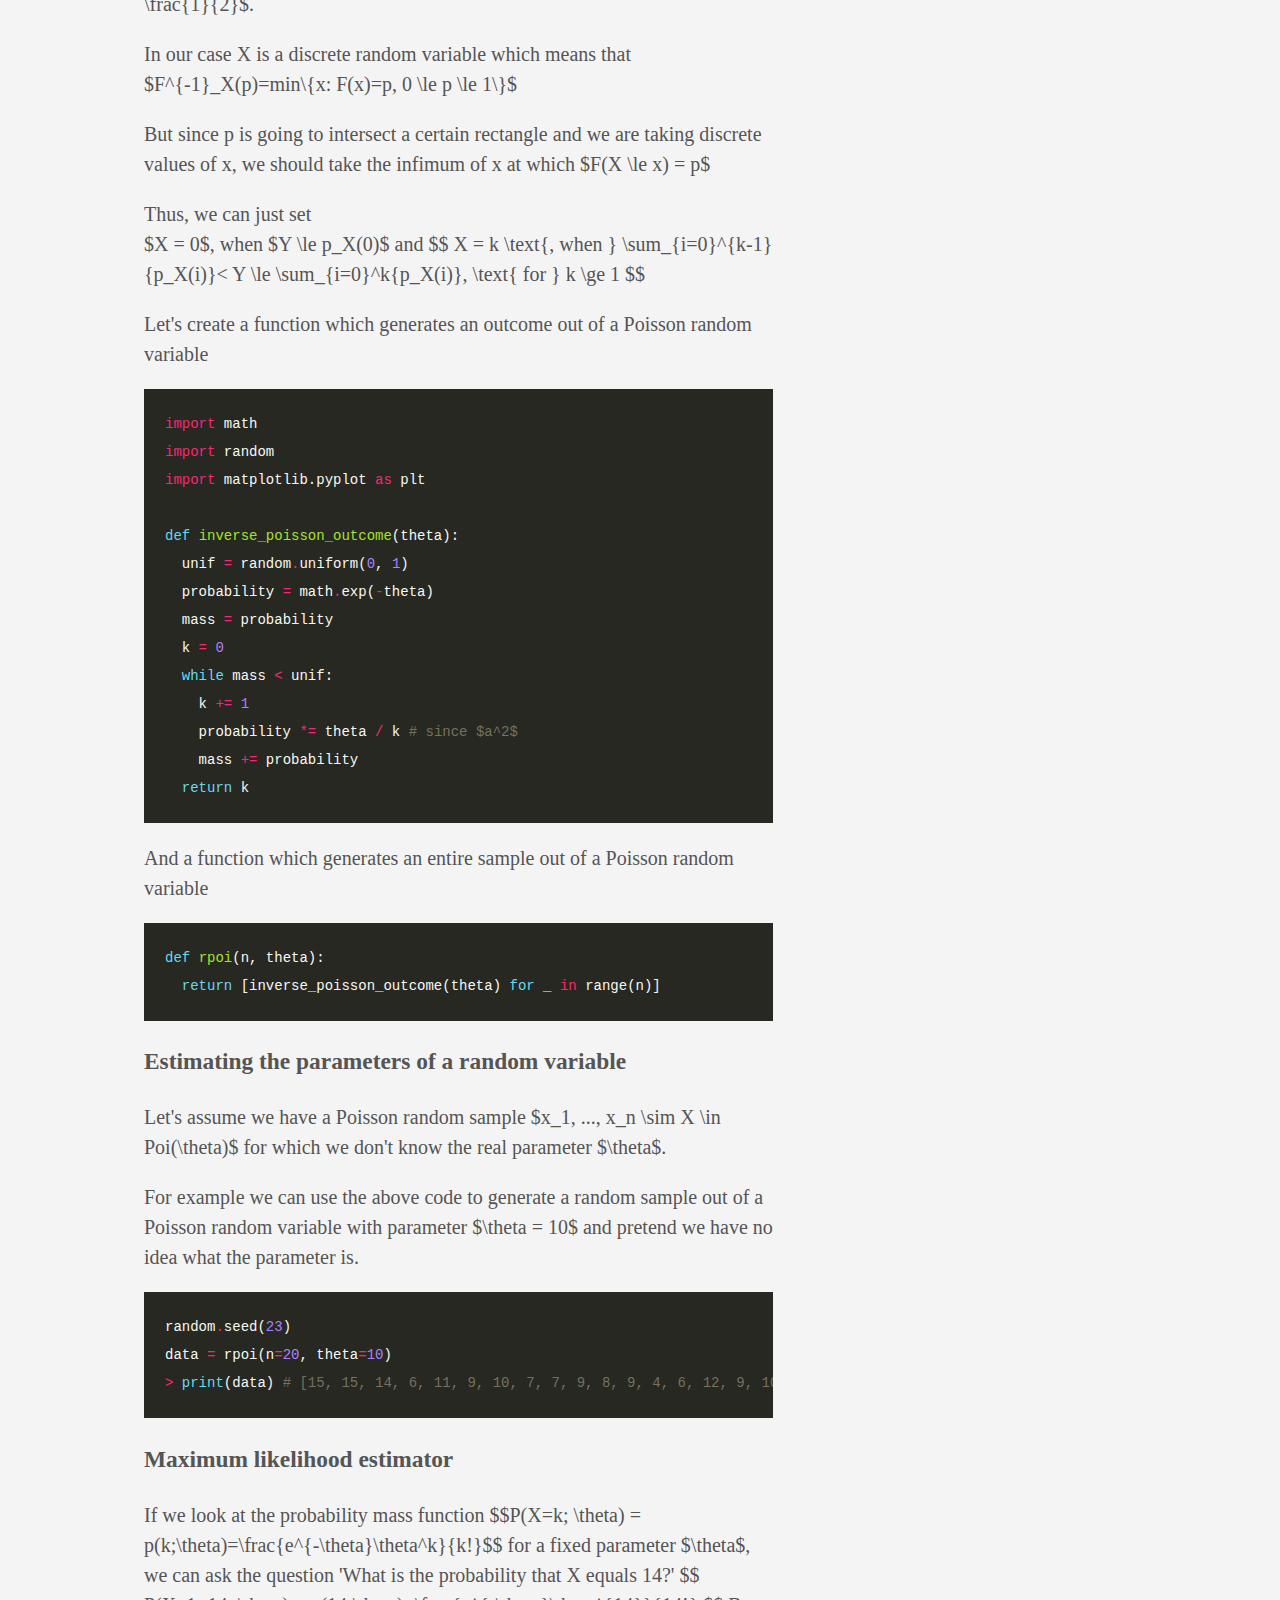
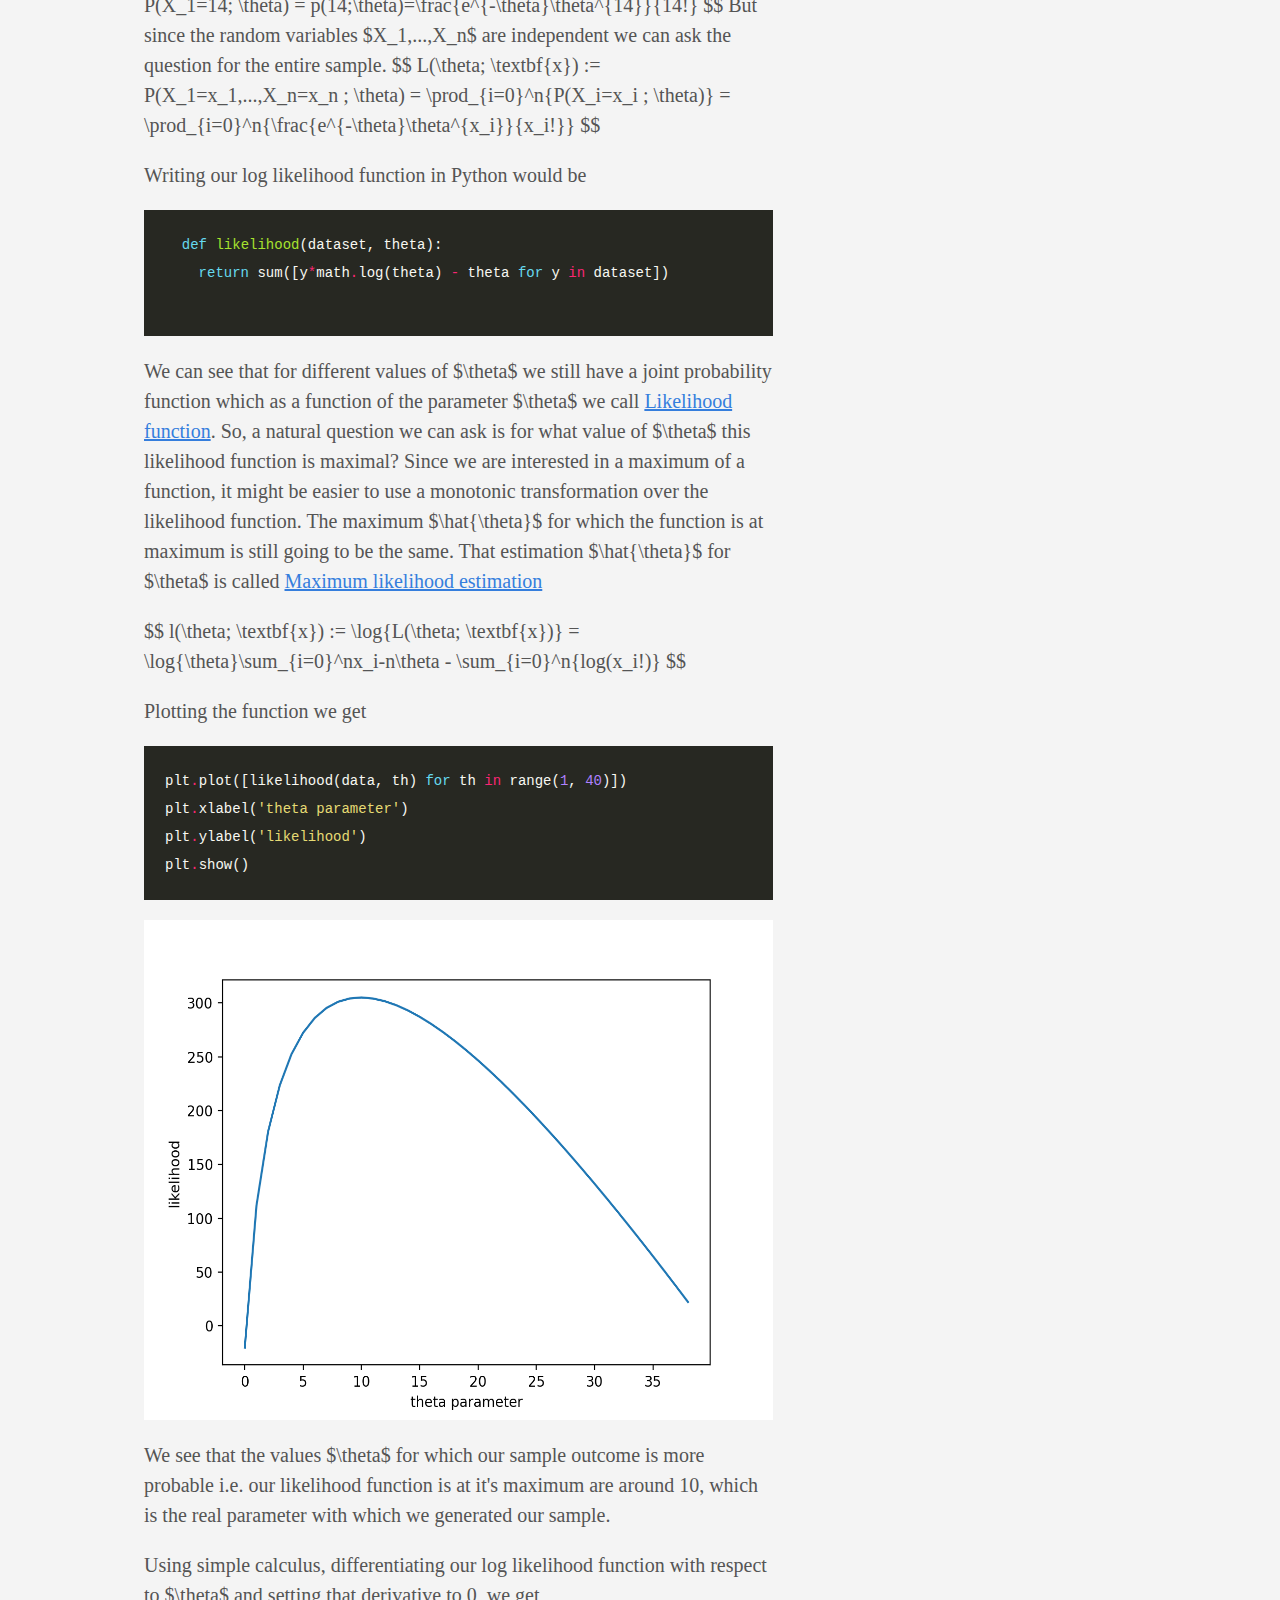
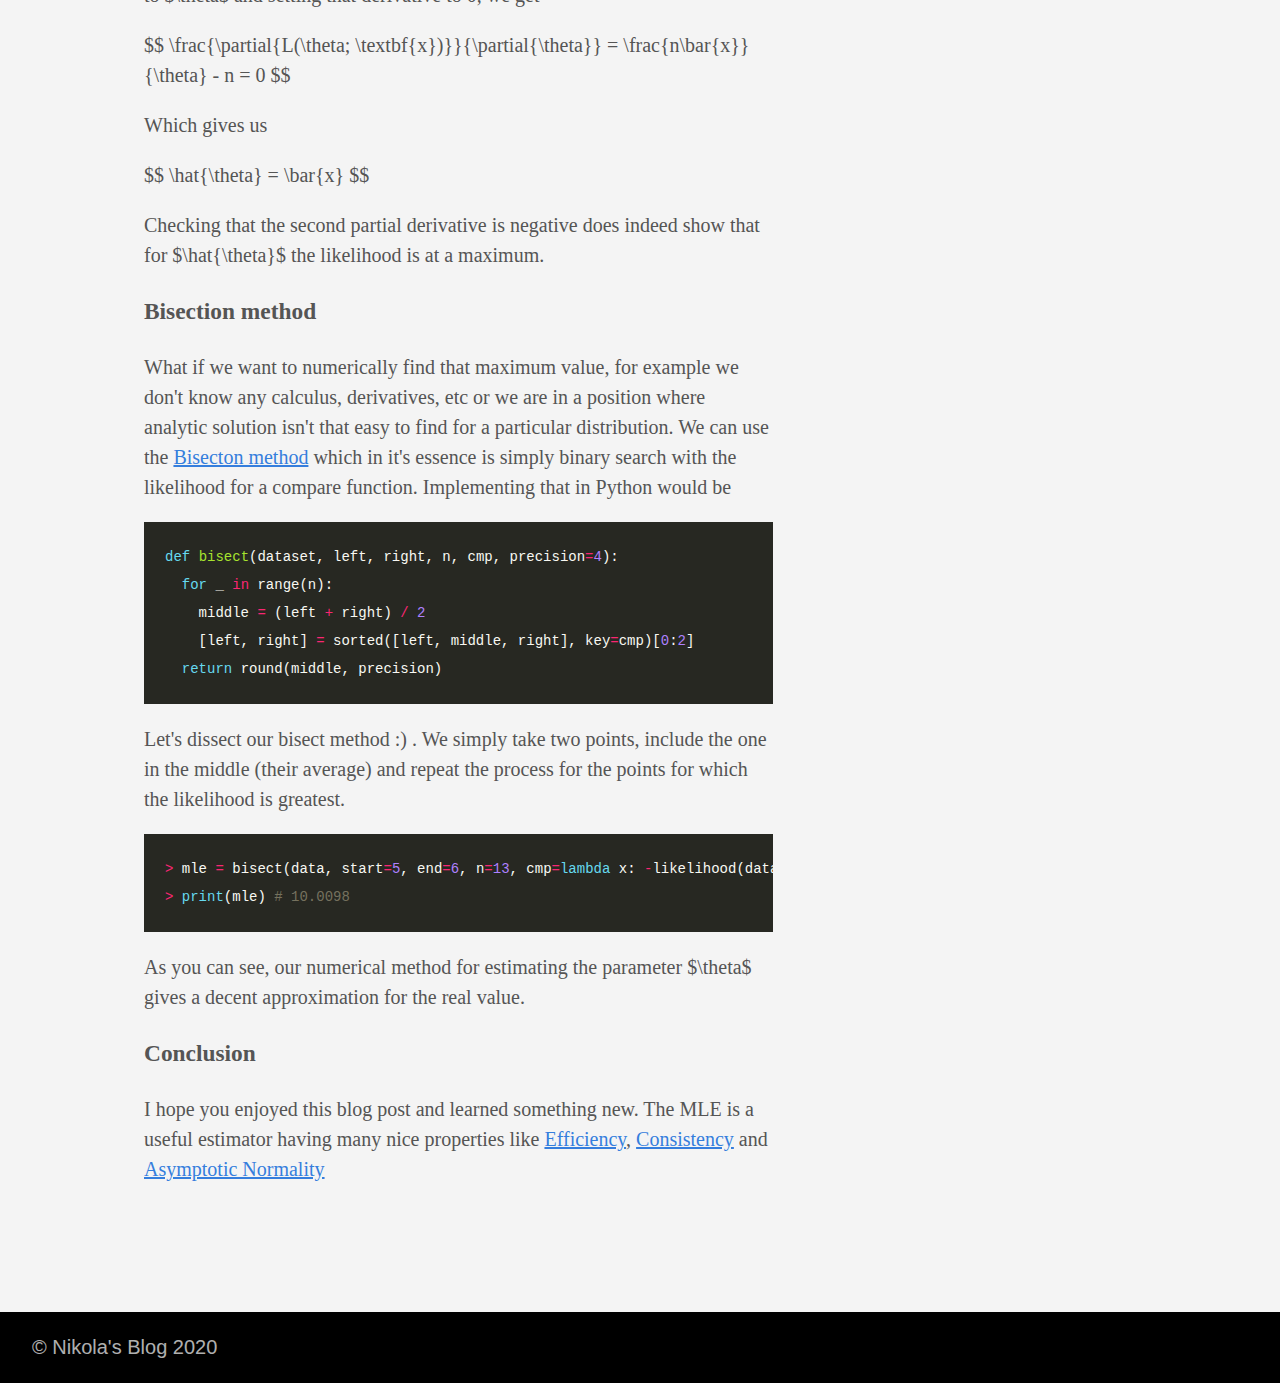
<file: posts/mle/index.html>
<!DOCTYPE html>
<html lang="en-us">
  <head>
    <meta charset="utf-8">
    <meta http-equiv="X-UA-Compatible" content="IE=edge,chrome=1">
    
    <title>Inverse Transform Sampling and Maximum Likelihood Estimation | Nikola&#39;s Blog</title>
    <meta name="viewport" content="width=device-width,minimum-scale=1">
    <meta name="generator" content="Hugo 0.74.3" />
    
    
      <META NAME="ROBOTS" CONTENT="NOINDEX, NOFOLLOW">
    

    
    
      <link href="/dist/css/app.4fc0b62e4b82c997bb0041217cd6b979.css" rel="stylesheet">
    

    

    
      

    

    
    
    <meta property="og:title" content="Inverse Transform Sampling and Maximum Likelihood Estimation" />
<meta property="og:description" content="--  Introduction  In this blog post we are going to look at how we can generate a random sample out of a random variable, and then look at the maximum likelihood method for estimating the parameters of distribution of that random variable. Generating a random sample Let&#39;s assume we have a sample $x_1,...,x_n$ out of a sequence of i.i.d. random variables $X_1,...,X_n \sim X$, where X for example has Poisson distribution  with parameter $\theta$." />
<meta property="og:type" content="article" />
<meta property="og:url" content="https://nshahpazov.github.io/posts/mle/" />
<meta property="article:published_time" content="2020-08-08T11:41:53+03:00" />
<meta property="article:modified_time" content="2020-08-08T11:41:53+03:00" />
<meta itemprop="name" content="Inverse Transform Sampling and Maximum Likelihood Estimation">
<meta itemprop="description" content="--  Introduction  In this blog post we are going to look at how we can generate a random sample out of a random variable, and then look at the maximum likelihood method for estimating the parameters of distribution of that random variable. Generating a random sample Let&#39;s assume we have a sample $x_1,...,x_n$ out of a sequence of i.i.d. random variables $X_1,...,X_n \sim X$, where X for example has Poisson distribution  with parameter $\theta$.">
<meta itemprop="datePublished" content="2020-08-08T11:41:53+03:00" />
<meta itemprop="dateModified" content="2020-08-08T11:41:53+03:00" />
<meta itemprop="wordCount" content="982">



<meta itemprop="keywords" content="" />
<meta name="twitter:card" content="summary"/>
<meta name="twitter:title" content="Inverse Transform Sampling and Maximum Likelihood Estimation"/>
<meta name="twitter:description" content="--  Introduction  In this blog post we are going to look at how we can generate a random sample out of a random variable, and then look at the maximum likelihood method for estimating the parameters of distribution of that random variable. Generating a random sample Let&#39;s assume we have a sample $x_1,...,x_n$ out of a sequence of i.i.d. random variables $X_1,...,X_n \sim X$, where X for example has Poisson distribution  with parameter $\theta$."/>

	
  </head>

  <body class="ma0 avenir bg-near-white">

    
   
  

  <header>
    <div class="bg-black">
      <nav class="pv3 ph3 ph4-ns" role="navigation">
  <div class="flex-l justify-between items-center center">
    <a href="/" class="f3 fw2 hover-white no-underline white-90 dib">
      
        Nikola&#39;s Blog
      
    </a>
    <div class="flex-l items-center">
      

      
      















    </div>
  </div>
</nav>

    </div>
  </header>



    <main class="pb7" role="main">
      
  
  <article class="flex-l flex-wrap justify-between mw8 center ph3">
    <header class="mt4 w-100">
      <aside class="instapaper_ignoref b helvetica tracked">
          
        POSTS
      </aside>
      




  <div id="sharing" class="mt3">

    
    <a href="https://www.facebook.com/sharer.php?u=https://nshahpazov.github.io/posts/mle/" class="facebook no-underline" aria-label="share on Facebook">
      <svg height="32px"  style="enable-background:new 0 0 67 67;" version="1.1" viewBox="0 0 67 67" width="32px" xml:space="preserve" xmlns="http://www.w3.org/2000/svg" xmlns:xlink="http://www.w3.org/1999/xlink"><path d="M28.765,50.32h6.744V33.998h4.499l0.596-5.624h-5.095  l0.007-2.816c0-1.466,0.14-2.253,2.244-2.253h2.812V17.68h-4.5c-5.405,0-7.307,2.729-7.307,7.317v3.377h-3.369v5.625h3.369V50.32z   M33,64C16.432,64,3,50.569,3,34S16.432,4,33,4s30,13.431,30,30S49.568,64,33,64z" style="fill-rule:evenodd;clip-rule:evenodd;"/></svg>

    </a>

    
    
    <a href="https://twitter.com/share?url=https://nshahpazov.github.io/posts/mle/&amp;text=Inverse%20Transform%20Sampling%20and%20Maximum%20Likelihood%20Estimation" class="twitter no-underline" aria-label="share on Twitter">
      <svg height="32px"  style="enable-background:new 0 0 67 67;" version="1.1" viewBox="0 0 67 67" width="32px" xml:space="preserve" xmlns="http://www.w3.org/2000/svg" xmlns:xlink="http://www.w3.org/1999/xlink"><path d="M37.167,22.283c-2.619,0.953-4.274,3.411-4.086,6.101  l0.063,1.038l-1.048-0.127c-3.813-0.487-7.145-2.139-9.974-4.915l-1.383-1.377l-0.356,1.017c-0.754,2.267-0.272,4.661,1.299,6.271  c0.838,0.89,0.649,1.017-0.796,0.487c-0.503-0.169-0.943-0.296-0.985-0.233c-0.146,0.149,0.356,2.076,0.754,2.839  c0.545,1.06,1.655,2.097,2.871,2.712l1.027,0.487l-1.215,0.021c-1.173,0-1.215,0.021-1.089,0.467  c0.419,1.377,2.074,2.839,3.918,3.475l1.299,0.444l-1.131,0.678c-1.676,0.976-3.646,1.526-5.616,1.568  C19.775,43.256,19,43.341,19,43.405c0,0.211,2.557,1.397,4.044,1.864c4.463,1.377,9.765,0.783,13.746-1.568  c2.829-1.673,5.657-5,6.978-8.221c0.713-1.716,1.425-4.851,1.425-6.354c0-0.975,0.063-1.102,1.236-2.267  c0.692-0.678,1.341-1.419,1.467-1.631c0.21-0.403,0.188-0.403-0.88-0.043c-1.781,0.636-2.033,0.551-1.152-0.402  c0.649-0.678,1.425-1.907,1.425-2.267c0-0.063-0.314,0.042-0.671,0.233c-0.377,0.212-1.215,0.53-1.844,0.72l-1.131,0.361l-1.027-0.7  c-0.566-0.381-1.361-0.805-1.781-0.932C39.766,21.902,38.131,21.944,37.167,22.283z M33,64C16.432,64,3,50.569,3,34S16.432,4,33,4  s30,13.431,30,30S49.568,64,33,64z" style="fill-rule:evenodd;clip-rule:evenodd;fill:;"/></svg>

    </a>

    
    <a href="https://www.linkedin.com/shareArticle?mini=true&amp;url=https://nshahpazov.github.io/posts/mle/&amp;title=Inverse%20Transform%20Sampling%20and%20Maximum%20Likelihood%20Estimation" class="linkedin no-underline" aria-label="share on LinkedIn">
      <svg  height="32px"  style="enable-background:new 0 0 65 65;" version="1.1" viewBox="0 0 65 65" width="32px" xml:space="preserve" xmlns="http://www.w3.org/2000/svg" xmlns:xlink="http://www.w3.org/1999/xlink">
  <path d="M50.837,48.137V36.425c0-6.275-3.35-9.195-7.816-9.195  c-3.604,0-5.219,1.983-6.119,3.374V27.71h-6.79c0.09,1.917,0,20.427,0,20.427h6.79V36.729c0-0.609,0.044-1.219,0.224-1.655  c0.49-1.22,1.607-2.483,3.482-2.483c2.458,0,3.44,1.873,3.44,4.618v10.929H50.837z M22.959,24.922c2.367,0,3.842-1.57,3.842-3.531  c-0.044-2.003-1.475-3.528-3.797-3.528s-3.841,1.524-3.841,3.528c0,1.961,1.474,3.531,3.753,3.531H22.959z M34,64  C17.432,64,4,50.568,4,34C4,17.431,17.432,4,34,4s30,13.431,30,30C64,50.568,50.568,64,34,64z M26.354,48.137V27.71h-6.789v20.427  H26.354z" style="fill-rule:evenodd;clip-rule:evenodd;fill:;"/>
</svg>

    </a>
  </div>


      <h1 class="f1 athelas mt3 mb1">Inverse Transform Sampling and Maximum Likelihood Estimation</h1>
      
      
      <time class="f6 mv4 dib tracked" datetime="2020-08-08T11:41:53+03:00">August 8, 2020</time>

      
      
    </header>
    <div class="nested-copy-line-height lh-copy serif f4 nested-links nested-img mid-gray pr4-l w-two-thirds-l"><p><img id="distributions-img" src="/images/distributions.jpg" width="300" height="300">
<!-- <img src="/images/file.gif" width="300" height="300"> -->
</img>
<h3>Introduction</h3>
<p>
  In this blog post we are going to look at how we can generate a random sample out of a random variable,
  and then look at the maximum likelihood method for estimating the parameters of distribution of that
  random variable.
</p>
<h3>Generating a random sample</h3>
<p>Let's assume we have a sample $x_1,...,x_n$ out of a sequence of i.i.d. random variables $X_1,...,X_n \sim X$,
where X for example has
<a href="https://en.wikipedia.org/wiki/Poisson_distribution">
  Poisson distribution
</a>
with parameter $\theta$.</p></p>

<p>How can we generate that random sample in Python by ourselves?</p>
<h3>Inverse probability integral transform</h3>
<p>
  We can use discrete
  <a href="https://en.wikipedia.org/wiki/Inverse_transform_sampling">
    Inverse Transform Sampling
  </a>
   for generating a Poisson($\theta$) random sample out of an uniformly distributed one.
   How can we do that?
</p>

<p>Given a random variable X, we define a random variable $Y = F_X(X)$ and calculate
it's cummulative density function $F_Y(y) = P(Y \le y)$.</p>
$$
F_Y(y) = P(Y \le y) = P(F_X(X) < y) = P(X < F^{-1}_X(y)) = F_X(F_X^{-1}(y)) = y
$$
<p>
  From the equation above we see that $Y \in Unif(0, 1)$ and  we can generate X by
   using the fact that $X=F_X^{-1}(Y)$. But what exactly is $F_X^{-1}(Y)$? For example, with
   $F_X^{-1}(\frac{1}{2})$ we are simply asking the question <br>
  $P(X \le ?) = \frac{1}{2}$ i.e. for what value of x we have that $P(X \le x) = \frac{1}{2}$.
</p>
<p>In our case X is a discrete random variable which means that
 $F^{-1}_X(p)=min\{x: F(x)=p, 0 \le p \le 1\}$
</p>
<p>But since p is going to intersect a certain rectangle and we are taking discrete values
 of x, we should take the infimum of x at which $F(X \le x) = p$</p>

<p>
  Thus, we can just set <br>
  $X = 0$, when $Y \le p_X(0)$ and
  $$
  X = k \text{, when } \sum_{i=0}^{k-1}{p_X(i)}< Y \le \sum_{i=0}^k{p_X(i)}, \text{ for } k \ge 1
  $$
</p>
<p>Let's create a function which generates an outcome out of a Poisson random variable</p>

<div class="highlight"><pre style="color:#f8f8f2;background-color:#272822;-moz-tab-size:4;-o-tab-size:4;tab-size:4"><code class="language-Python" data-lang="Python"><span style="color:#f92672">import</span> math
<span style="color:#f92672">import</span> random
<span style="color:#f92672">import</span> matplotlib.pyplot <span style="color:#f92672">as</span> plt

<span style="color:#66d9ef">def</span> <span style="color:#a6e22e">inverse_poisson_outcome</span>(theta):
  unif <span style="color:#f92672">=</span> random<span style="color:#f92672">.</span>uniform(<span style="color:#ae81ff">0</span>, <span style="color:#ae81ff">1</span>)
  probability <span style="color:#f92672">=</span> math<span style="color:#f92672">.</span>exp(<span style="color:#f92672">-</span>theta)
  mass <span style="color:#f92672">=</span> probability
  k <span style="color:#f92672">=</span> <span style="color:#ae81ff">0</span>
  <span style="color:#66d9ef">while</span> mass <span style="color:#f92672">&lt;</span> unif:
    k <span style="color:#f92672">+=</span> <span style="color:#ae81ff">1</span>
    probability <span style="color:#f92672">*=</span> theta <span style="color:#f92672">/</span> k <span style="color:#75715e"># since $a^2$</span>
    mass <span style="color:#f92672">+=</span> probability
  <span style="color:#66d9ef">return</span> k</code></pre></div>

<p>And a function which generates an entire sample out of a Poisson random variable</p>
<div class="highlight"><pre style="color:#f8f8f2;background-color:#272822;-moz-tab-size:4;-o-tab-size:4;tab-size:4"><code class="language-Python" data-lang="Python"><span style="color:#66d9ef">def</span> <span style="color:#a6e22e">rpoi</span>(n, theta):
  <span style="color:#66d9ef">return</span> [inverse_poisson_outcome(theta) <span style="color:#66d9ef">for</span> _ <span style="color:#f92672">in</span> range(n)]</code></pre></div>
<h3>Estimating the parameters of a random variable</h3>
<p>
  Let's assume we have a Poisson random sample $x_1, ..., x_n \sim X \in Poi(\theta)$ for which
  we don't know the real parameter $\theta$.</p>
<p>
  For example we can use the above code to generate a random sample out of a Poisson random variable with parameter $\theta = 10$ and
  pretend we have no idea what the parameter is.
</p>
<div class="highlight"><pre style="color:#f8f8f2;background-color:#272822;-moz-tab-size:4;-o-tab-size:4;tab-size:4"><code class="language-Python" data-lang="Python">random<span style="color:#f92672">.</span>seed(<span style="color:#ae81ff">23</span>)
data <span style="color:#f92672">=</span> rpoi(n<span style="color:#f92672">=</span><span style="color:#ae81ff">20</span>, theta<span style="color:#f92672">=</span><span style="color:#ae81ff">10</span>)
<span style="color:#f92672">&gt;</span> <span style="color:#66d9ef">print</span>(data) <span style="color:#75715e"># [15, 15, 14, 6, 11, 9, 10, 7, 7, 9, 8, 9, 4, 6, 12, 9, 10, 12, 9, 5]</span></code></pre></div>

<h3>Maximum likelihood estimator</h3>
<p>If we look at the probability mass function
  $$P(X=k; \theta) = p(k;\theta)=\frac{e^{-\theta}\theta^k}{k!}$$ for a fixed parameter $\theta$,
  we can ask the question 'What is the probability that X equals 14?'
  $$
    P(X_1=14; \theta) = p(14;\theta)=\frac{e^{-\theta}\theta^{14}}{14!}
  $$
  But since the random variables $X_1,...,X_n$ are independent we can ask the question for the entire sample.
  $$
    L(\theta; \textbf{x}) := P(X_1=x_1,...,X_n=x_n ; \theta) = \prod_{i=0}^n{P(X_i=x_i ; \theta)} =
    \prod_{i=0}^n{\frac{e^{-\theta}\theta^{x_i}}{x_i!}}
  $$
  <p>Writing our log likelihood function in Python would be</p>
  <div class="highlight"><pre style="color:#f8f8f2;background-color:#272822;-moz-tab-size:4;-o-tab-size:4;tab-size:4"><code class="language-Python" data-lang="Python">  <span style="color:#66d9ef">def</span> <span style="color:#a6e22e">likelihood</span>(dataset, theta):
    <span style="color:#66d9ef">return</span> sum([y<span style="color:#f92672">*</span>math<span style="color:#f92672">.</span>log(theta) <span style="color:#f92672">-</span> theta <span style="color:#66d9ef">for</span> y <span style="color:#f92672">in</span> dataset])
  </code></pre></div>
  <p>
    We can see that for different values of $\theta$ we still have a joint probability function which
    as a function of the parameter $\theta$ we call
    <a href="https://en.wikipedia.org/wiki/Likelihood_function">Likelihood function</a>.
    So, a natural question we can ask is for what value of $\theta$ this likelihood function is maximal?
    Since we are interested in a maximum of a function, it might be easier to use a monotonic transformation
    over the likelihood function. The maximum $\hat{\theta}$ for which the function is at maximum is still
    going to be the same. That estimation $\hat{\theta}$ for $\theta$ is called
    <a href="https://en.wikipedia.org/wiki/Maximum_likelihood_estimation">
      Maximum likelihood estimation
    </a>
  </p>
  $$
    l(\theta; \textbf{x}) := \log{L(\theta; \textbf{x})} = \log{\theta}\sum_{i=0}^nx_i-n\theta - \sum_{i=0}^n{log(x_i!)}
  $$

<p>Plotting the function we get</p>
<div class="highlight"><pre style="color:#f8f8f2;background-color:#272822;-moz-tab-size:4;-o-tab-size:4;tab-size:4"><code class="language-Python" data-lang="Python">plt<span style="color:#f92672">.</span>plot([likelihood(data, th) <span style="color:#66d9ef">for</span> th <span style="color:#f92672">in</span> range(<span style="color:#ae81ff">1</span>, <span style="color:#ae81ff">40</span>)])
plt<span style="color:#f92672">.</span>xlabel(<span style="color:#e6db74">&#39;theta parameter&#39;</span>)
plt<span style="color:#f92672">.</span>ylabel(<span style="color:#e6db74">&#39;likelihood&#39;</span>)
plt<span style="color:#f92672">.</span>show()</code></pre></div>
<img src="/images/likelihood.png" alt="" width="300" height="500">

<p>
  We see that the values $\theta$ for which our sample outcome is more probable i.e.
  our likelihood function is at it's maximum are around 10, which is the real parameter with which
  we generated our sample.
</p>
<p>
  Using simple calculus, differentiating our log likelihood function with respect to $\theta$ and
  setting that derivative to 0, we get
</p>
$$
  \frac{\partial{L(\theta; \textbf{x})}}{\partial{\theta}} = \frac{n\bar{x}}{\theta} - n = 0
$$
<p>Which gives us</p>
$$
  \hat{\theta} = \bar{x}
$$
<p>
  Checking that the second partial derivative is negative does indeed show that for $\hat{\theta}$
  the likelihood is at a maximum.
</p>
<h3>Bisection method</h3>
What if we want to numerically find that maximum value, for example we don't know any calculus,
derivatives, etc or we are in a position where analytic solution isn't that easy to find
for a particular distribution.
We can use the
  <a href="https://en.wikipedia.org/wiki/Bisection_method">Bisecton method</a> which in it's essence
  is simply binary search with the likelihood for a compare function. Implementing that in Python
   would be

<div class="highlight"><pre style="color:#f8f8f2;background-color:#272822;-moz-tab-size:4;-o-tab-size:4;tab-size:4"><code class="language-Python" data-lang="Python"><span style="color:#66d9ef">def</span> <span style="color:#a6e22e">bisect</span>(dataset, left, right, n, cmp, precision<span style="color:#f92672">=</span><span style="color:#ae81ff">4</span>):
  <span style="color:#66d9ef">for</span> _ <span style="color:#f92672">in</span> range(n):
    middle <span style="color:#f92672">=</span> (left <span style="color:#f92672">+</span> right) <span style="color:#f92672">/</span> <span style="color:#ae81ff">2</span>
    [left, right] <span style="color:#f92672">=</span> sorted([left, middle, right], key<span style="color:#f92672">=</span>cmp)[<span style="color:#ae81ff">0</span>:<span style="color:#ae81ff">2</span>]
  <span style="color:#66d9ef">return</span> round(middle, precision)</code></pre></div>

<p>
  Let's dissect our bisect method :) . We simply take two points, include the one in the middle
   (their average) and repeat the process for the points for which the likelihood is greatest.
</p>

<p><div class="highlight"><pre style="color:#f8f8f2;background-color:#272822;-moz-tab-size:4;-o-tab-size:4;tab-size:4"><code class="language-Python" data-lang="Python"><span style="color:#f92672">&gt;</span> mle <span style="color:#f92672">=</span> bisect(data, start<span style="color:#f92672">=</span><span style="color:#ae81ff">5</span>, end<span style="color:#f92672">=</span><span style="color:#ae81ff">6</span>, n<span style="color:#f92672">=</span><span style="color:#ae81ff">13</span>, cmp<span style="color:#f92672">=</span><span style="color:#66d9ef">lambda</span> x: <span style="color:#f92672">-</span>likelihood(data, x))
<span style="color:#f92672">&gt;</span> <span style="color:#66d9ef">print</span>(mle) <span style="color:#75715e"># 10.0098</span></code></pre></div>
<p>
As you can see, our numerical method for estimating the parameter $\theta$ gives a decent
approximation for the real value.
</p>
<h3>Conclusion</h3>
<p>
  I hope you enjoyed this blog post and learned something new. The MLE is a useful estimator having
   many nice properties like
   <a href="https://en.wikipedia.org/wiki/Efficient_estimator">Efficiency</a>,
   <a href="https://en.wikipedia.org/wiki/Consistent_estimator#:~:text=In%20statistics%2C%20a%20consistent%20estimator,in%20probability%20to%20%CE%B80.">Consistency</a> and
   <a href="https://en.wikipedia.org/wiki/Asymptotic_distribution#Local_asymptotic_normality">Asymptotic Normality</a>
</p></p>

<script type="text/javascript"
  src="https://cdn.mathjax.org/mathjax/latest/MathJax.js?config=TeX-AMS-MML_HTMLorMML">
</script>
<style>
  .pb7 {
    padding-bottom: 0rem !important;
  }
</style>
<script type="text/x-mathjax-config">
MathJax.Hub.Config({
  displayAlign: "left",
  tex2jax: {
    inlineMath: [['$','$'], ['\\(','\\)']],
    displayMath: [['$$','$$'], ['\[','\]']],
    processEscapes: true,
    processEnvironments: true,
    skipTags: ['script', 'noscript', 'style', 'textarea', 'pre'],
    TeX: { equationNumbers: { autoNumber: "AMS" },
         extensions: ["AMSmath.js", "AMSsymbols.js"] }
  }
});
</script>

<script type="text/javascript"
  src="https://cdn.mathjax.org/mathjax/latest/MathJax.js?config=TeX-AMS-MML_HTMLorMML">
</script>
<ul class="pa0">
  
</ul>
<div class="mt6 instapaper_ignoref">
      
      
      </div>
    </div>

    <aside class="w-30-l mt6-l">




</aside>

  </article>

    </main>
    <footer class="bg-black bottom-0 w-100 pa3" role="contentinfo">
  <div class="flex justify-between">
  <a class="f4 fw4 hover-white no-underline white-70 dn dib-ns pv2 ph3" href="https://nshahpazov.github.io/" >
    &copy;  Nikola's Blog 2020 
  </a>
    <div>














</div>
  </div>
</footer>

    

  <script src="/dist/js/app.3fc0f988d21662902933.js"></script>


  </body>
</html>
</file>
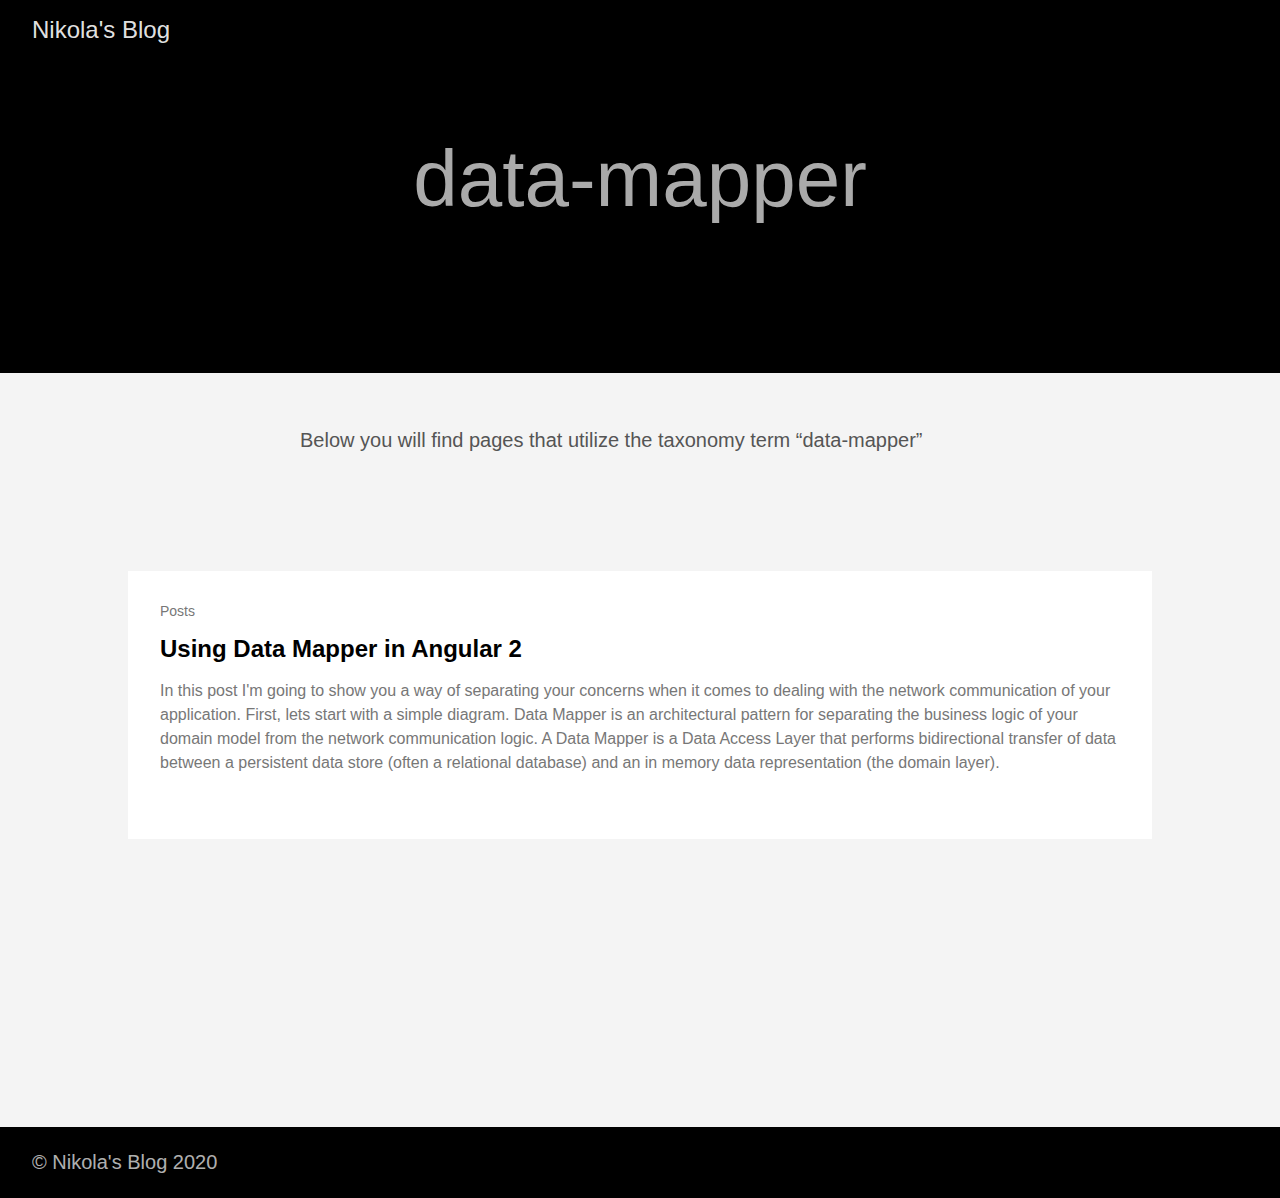
<file: tags/data-mapper/index.html>
<!DOCTYPE html>
<html lang="en-us">
  <head>
    <meta charset="utf-8">
    <meta http-equiv="X-UA-Compatible" content="IE=edge,chrome=1">
    
    <title>data-mapper | Nikola&#39;s Blog</title>
    <meta name="viewport" content="width=device-width,minimum-scale=1">
    <meta name="generator" content="Hugo 0.74.3" />
    
    
      <META NAME="ROBOTS" CONTENT="NOINDEX, NOFOLLOW">
    

    
    
      <link href="/dist/css/app.4fc0b62e4b82c997bb0041217cd6b979.css" rel="stylesheet">
    

    

    
      

    

    
    
      <link href="/tags/data-mapper/index.xml" rel="alternate" type="application/rss+xml" title="Nikola&#39;s Blog" />
      <link href="/tags/data-mapper/index.xml" rel="feed" type="application/rss+xml" title="Nikola&#39;s Blog" />
      
    
    
    <meta property="og:title" content="data-mapper" />
<meta property="og:description" content="" />
<meta property="og:type" content="website" />
<meta property="og:url" content="https://nshahpazov.github.io/tags/data-mapper/" />
<meta property="og:updated_time" content="2017-01-07T11:40:00+03:00" />
<meta itemprop="name" content="data-mapper">
<meta itemprop="description" content="">
<meta name="twitter:card" content="summary"/>
<meta name="twitter:title" content="data-mapper"/>
<meta name="twitter:description" content=""/>

	
  </head>

  <body class="ma0 avenir bg-near-white">

    

  <header>
    <div class="pb3-m pb6-l bg-black">
      <nav class="pv3 ph3 ph4-ns" role="navigation">
  <div class="flex-l justify-between items-center center">
    <a href="/" class="f3 fw2 hover-white no-underline white-90 dib">
      
        Nikola&#39;s Blog
      
    </a>
    <div class="flex-l items-center">
      

      
      















    </div>
  </div>
</nav>

      <div class="tc-l pv3 ph3 ph4-ns">
        <h1 class="f2 f-subheadline-l fw2 light-silver mb0 lh-title">
          data-mapper
        </h1>
        
      </div>
    </div>
  </header>


    <main class="pb7" role="main">
      
  <article class="cf pa3 pa4-m pa4-l">
    <div class="measure-wide-l center f4 lh-copy nested-copy-line-height nested-links nested-img mid-gray">
      <p>Below you will find pages that utilize the taxonomy term “data-mapper”</p>
    </div>
  </article>
  <div class="mw8 center">    
    <section class="flex-ns flex-wrap justify-around mt5">
      
        <div class="relative w-100  mb4 bg-white">
          <div class="relative w-100 mb4 bg-white nested-copy-line-height">
  <div class="bg-white mb3 pa4 gray overflow-hidden">
    <span class="f6 db">Posts</span>
    <h1 class="f3 near-black">
      <a href="https://nshahpazov.github.io/posts/2017-01-07-using-data-mapper-in-angular-2/" class="link black dim">
        Using Data Mapper in Angular 2
      </a>
    </h1>
    <div class="nested-links f5 lh-copy nested-copy-line-height">
      In this post I'm going to show you a way of separating your concerns when it comes to dealing with the network communication of your application. First, lets start with a simple diagram.
 Data Mapper is an architectural pattern for separating the business logic of your domain model from the network communication logic.  A Data Mapper is a Data Access Layer that performs bidirectional transfer of data between a persistent data store (often a relational database) and an in memory data representation (the domain layer).
    </div>
  </div>
</div>

        </div>
      
    </section>
  </div>

    </main>
    <footer class="bg-black bottom-0 w-100 pa3" role="contentinfo">
  <div class="flex justify-between">
  <a class="f4 fw4 hover-white no-underline white-70 dn dib-ns pv2 ph3" href="https://nshahpazov.github.io/" >
    &copy;  Nikola's Blog 2020 
  </a>
    <div>














</div>
  </div>
</footer>

    

  <script src="/dist/js/app.3fc0f988d21662902933.js"></script>


  </body>
</html>
</file>
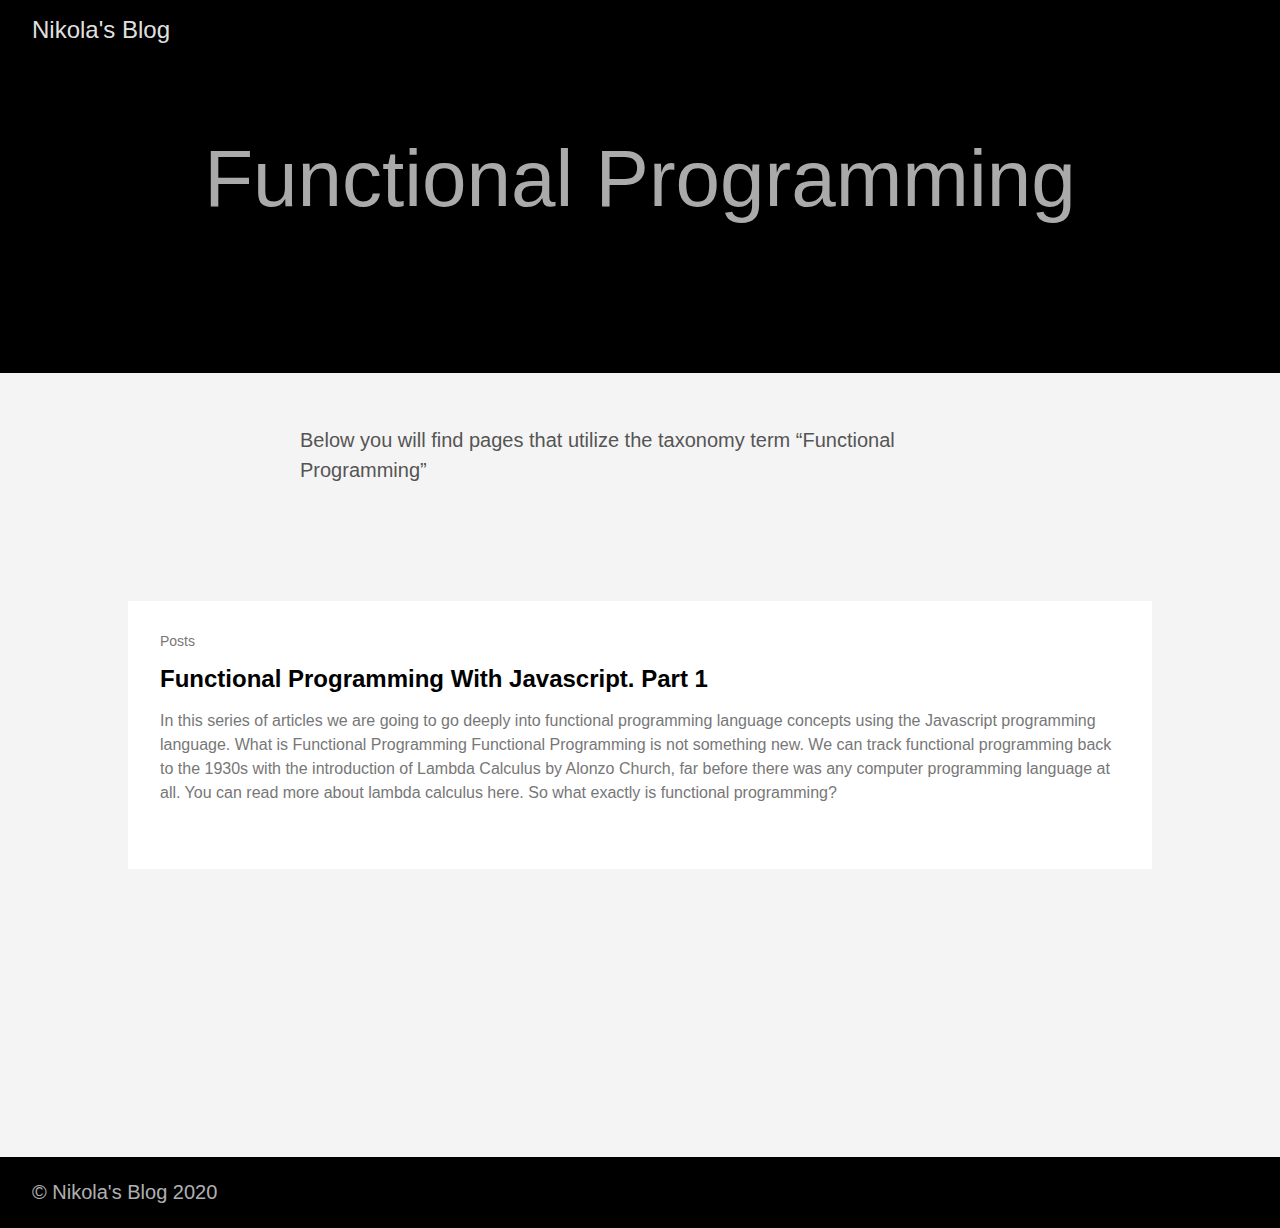
<file: tags/functional-programming/index.html>
<!DOCTYPE html>
<html lang="en-us">
  <head>
    <meta charset="utf-8">
    <meta http-equiv="X-UA-Compatible" content="IE=edge,chrome=1">
    
    <title>Functional Programming | Nikola&#39;s Blog</title>
    <meta name="viewport" content="width=device-width,minimum-scale=1">
    <meta name="generator" content="Hugo 0.74.3" />
    
    
      <META NAME="ROBOTS" CONTENT="NOINDEX, NOFOLLOW">
    

    
    
      <link href="/dist/css/app.4fc0b62e4b82c997bb0041217cd6b979.css" rel="stylesheet">
    

    

    
      

    

    
    
      <link href="/tags/functional-programming/index.xml" rel="alternate" type="application/rss+xml" title="Nikola&#39;s Blog" />
      <link href="/tags/functional-programming/index.xml" rel="feed" type="application/rss+xml" title="Nikola&#39;s Blog" />
      
    
    
    <meta property="og:title" content="Functional Programming" />
<meta property="og:description" content="" />
<meta property="og:type" content="website" />
<meta property="og:url" content="https://nshahpazov.github.io/tags/functional-programming/" />
<meta property="og:updated_time" content="2015-10-04T23:11:25+03:00" />
<meta itemprop="name" content="Functional Programming">
<meta itemprop="description" content="">
<meta name="twitter:card" content="summary"/>
<meta name="twitter:title" content="Functional Programming"/>
<meta name="twitter:description" content=""/>

	
  </head>

  <body class="ma0 avenir bg-near-white">

    

  <header>
    <div class="pb3-m pb6-l bg-black">
      <nav class="pv3 ph3 ph4-ns" role="navigation">
  <div class="flex-l justify-between items-center center">
    <a href="/" class="f3 fw2 hover-white no-underline white-90 dib">
      
        Nikola&#39;s Blog
      
    </a>
    <div class="flex-l items-center">
      

      
      















    </div>
  </div>
</nav>

      <div class="tc-l pv3 ph3 ph4-ns">
        <h1 class="f2 f-subheadline-l fw2 light-silver mb0 lh-title">
          Functional Programming
        </h1>
        
      </div>
    </div>
  </header>


    <main class="pb7" role="main">
      
  <article class="cf pa3 pa4-m pa4-l">
    <div class="measure-wide-l center f4 lh-copy nested-copy-line-height nested-links nested-img mid-gray">
      <p>Below you will find pages that utilize the taxonomy term “Functional Programming”</p>
    </div>
  </article>
  <div class="mw8 center">    
    <section class="flex-ns flex-wrap justify-around mt5">
      
        <div class="relative w-100  mb4 bg-white">
          <div class="relative w-100 mb4 bg-white nested-copy-line-height">
  <div class="bg-white mb3 pa4 gray overflow-hidden">
    <span class="f6 db">Posts</span>
    <h1 class="f3 near-black">
      <a href="https://nshahpazov.github.io/posts/2015-10-04-functional-programming-with-javascript-part-1/" class="link black dim">
        Functional Programming With Javascript. Part 1
      </a>
    </h1>
    <div class="nested-links f5 lh-copy nested-copy-line-height">
      In this series of articles we are going to go deeply into functional programming language concepts using the Javascript programming language.  What is Functional Programming  Functional Programming is not something new. We can track functional programming back to the 1930s with the introduction of Lambda Calculus by Alonzo Church, far before there was any computer programming language at all. You can read more about lambda calculus here. So what exactly is functional programming?
    </div>
  </div>
</div>

        </div>
      
    </section>
  </div>

    </main>
    <footer class="bg-black bottom-0 w-100 pa3" role="contentinfo">
  <div class="flex justify-between">
  <a class="f4 fw4 hover-white no-underline white-70 dn dib-ns pv2 ph3" href="https://nshahpazov.github.io/" >
    &copy;  Nikola's Blog 2020 
  </a>
    <div>














</div>
  </div>
</footer>

    

  <script src="/dist/js/app.3fc0f988d21662902933.js"></script>


  </body>
</html>
</file>
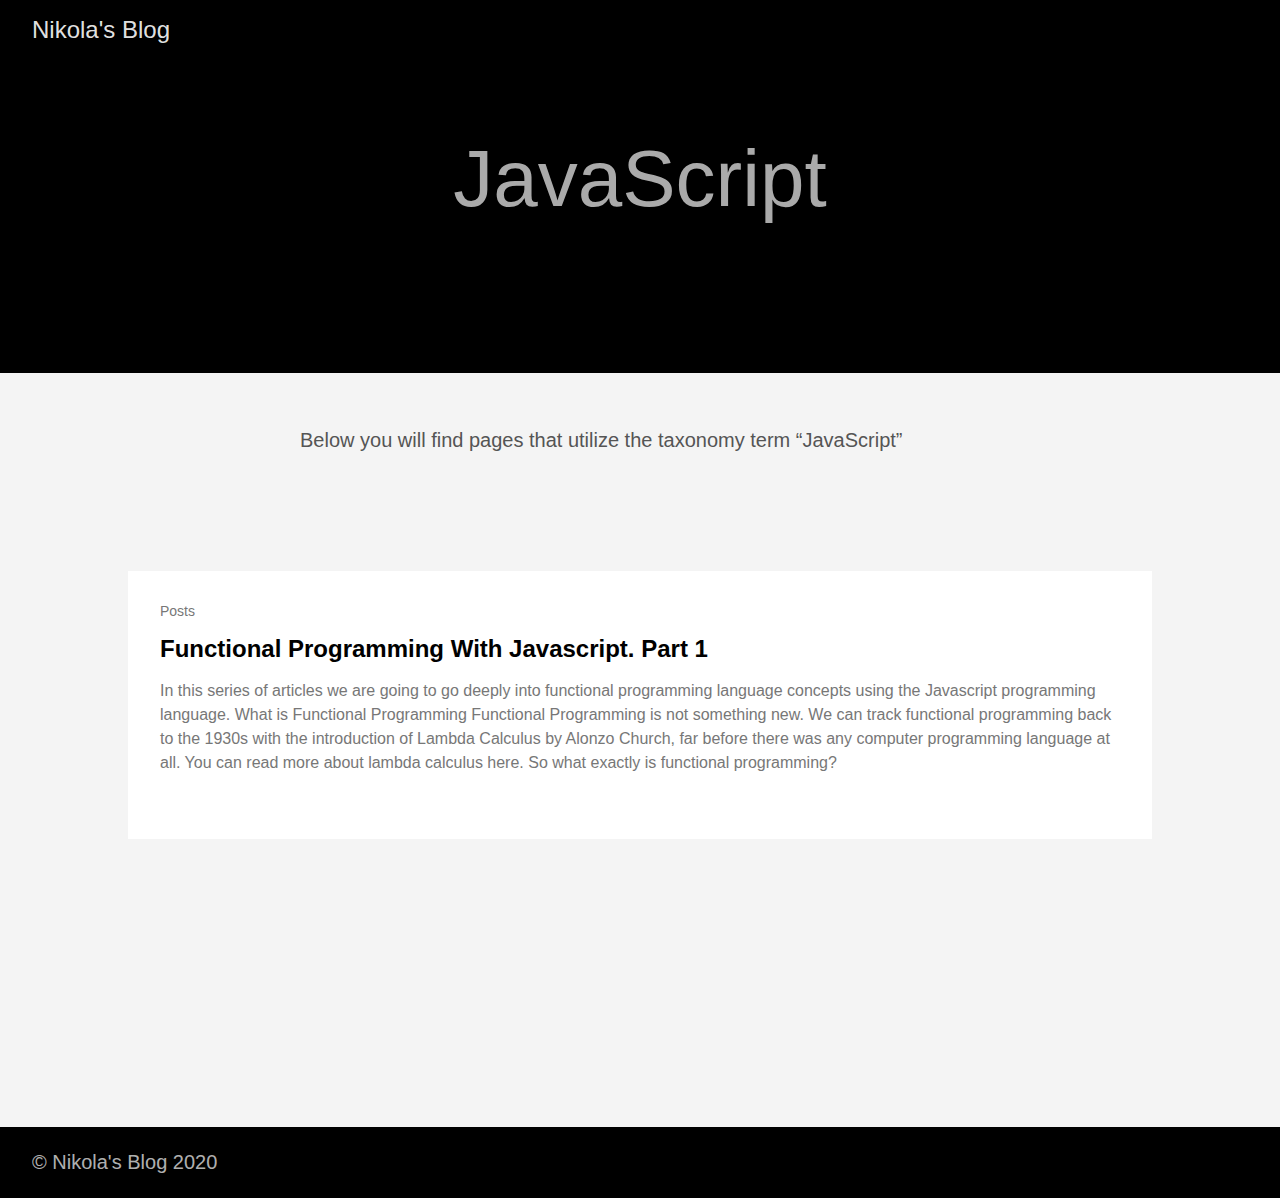
<file: tags/javascript/index.html>
<!DOCTYPE html>
<html lang="en-us">
  <head>
    <meta charset="utf-8">
    <meta http-equiv="X-UA-Compatible" content="IE=edge,chrome=1">
    
    <title>JavaScript | Nikola&#39;s Blog</title>
    <meta name="viewport" content="width=device-width,minimum-scale=1">
    <meta name="generator" content="Hugo 0.74.3" />
    
    
      <META NAME="ROBOTS" CONTENT="NOINDEX, NOFOLLOW">
    

    
    
      <link href="/dist/css/app.4fc0b62e4b82c997bb0041217cd6b979.css" rel="stylesheet">
    

    

    
      

    

    
    
      <link href="/tags/javascript/index.xml" rel="alternate" type="application/rss+xml" title="Nikola&#39;s Blog" />
      <link href="/tags/javascript/index.xml" rel="feed" type="application/rss+xml" title="Nikola&#39;s Blog" />
      
    
    
    <meta property="og:title" content="JavaScript" />
<meta property="og:description" content="" />
<meta property="og:type" content="website" />
<meta property="og:url" content="https://nshahpazov.github.io/tags/javascript/" />
<meta property="og:updated_time" content="2015-10-04T23:11:25+03:00" />
<meta itemprop="name" content="JavaScript">
<meta itemprop="description" content="">
<meta name="twitter:card" content="summary"/>
<meta name="twitter:title" content="JavaScript"/>
<meta name="twitter:description" content=""/>

	
  </head>

  <body class="ma0 avenir bg-near-white">

    

  <header>
    <div class="pb3-m pb6-l bg-black">
      <nav class="pv3 ph3 ph4-ns" role="navigation">
  <div class="flex-l justify-between items-center center">
    <a href="/" class="f3 fw2 hover-white no-underline white-90 dib">
      
        Nikola&#39;s Blog
      
    </a>
    <div class="flex-l items-center">
      

      
      















    </div>
  </div>
</nav>

      <div class="tc-l pv3 ph3 ph4-ns">
        <h1 class="f2 f-subheadline-l fw2 light-silver mb0 lh-title">
          JavaScript
        </h1>
        
      </div>
    </div>
  </header>


    <main class="pb7" role="main">
      
  <article class="cf pa3 pa4-m pa4-l">
    <div class="measure-wide-l center f4 lh-copy nested-copy-line-height nested-links nested-img mid-gray">
      <p>Below you will find pages that utilize the taxonomy term “JavaScript”</p>
    </div>
  </article>
  <div class="mw8 center">    
    <section class="flex-ns flex-wrap justify-around mt5">
      
        <div class="relative w-100  mb4 bg-white">
          <div class="relative w-100 mb4 bg-white nested-copy-line-height">
  <div class="bg-white mb3 pa4 gray overflow-hidden">
    <span class="f6 db">Posts</span>
    <h1 class="f3 near-black">
      <a href="https://nshahpazov.github.io/posts/2015-10-04-functional-programming-with-javascript-part-1/" class="link black dim">
        Functional Programming With Javascript. Part 1
      </a>
    </h1>
    <div class="nested-links f5 lh-copy nested-copy-line-height">
      In this series of articles we are going to go deeply into functional programming language concepts using the Javascript programming language.  What is Functional Programming  Functional Programming is not something new. We can track functional programming back to the 1930s with the introduction of Lambda Calculus by Alonzo Church, far before there was any computer programming language at all. You can read more about lambda calculus here. So what exactly is functional programming?
    </div>
  </div>
</div>

        </div>
      
    </section>
  </div>

    </main>
    <footer class="bg-black bottom-0 w-100 pa3" role="contentinfo">
  <div class="flex justify-between">
  <a class="f4 fw4 hover-white no-underline white-70 dn dib-ns pv2 ph3" href="https://nshahpazov.github.io/" >
    &copy;  Nikola's Blog 2020 
  </a>
    <div>














</div>
  </div>
</footer>

    

  <script src="/dist/js/app.3fc0f988d21662902933.js"></script>


  </body>
</html>
</file>
